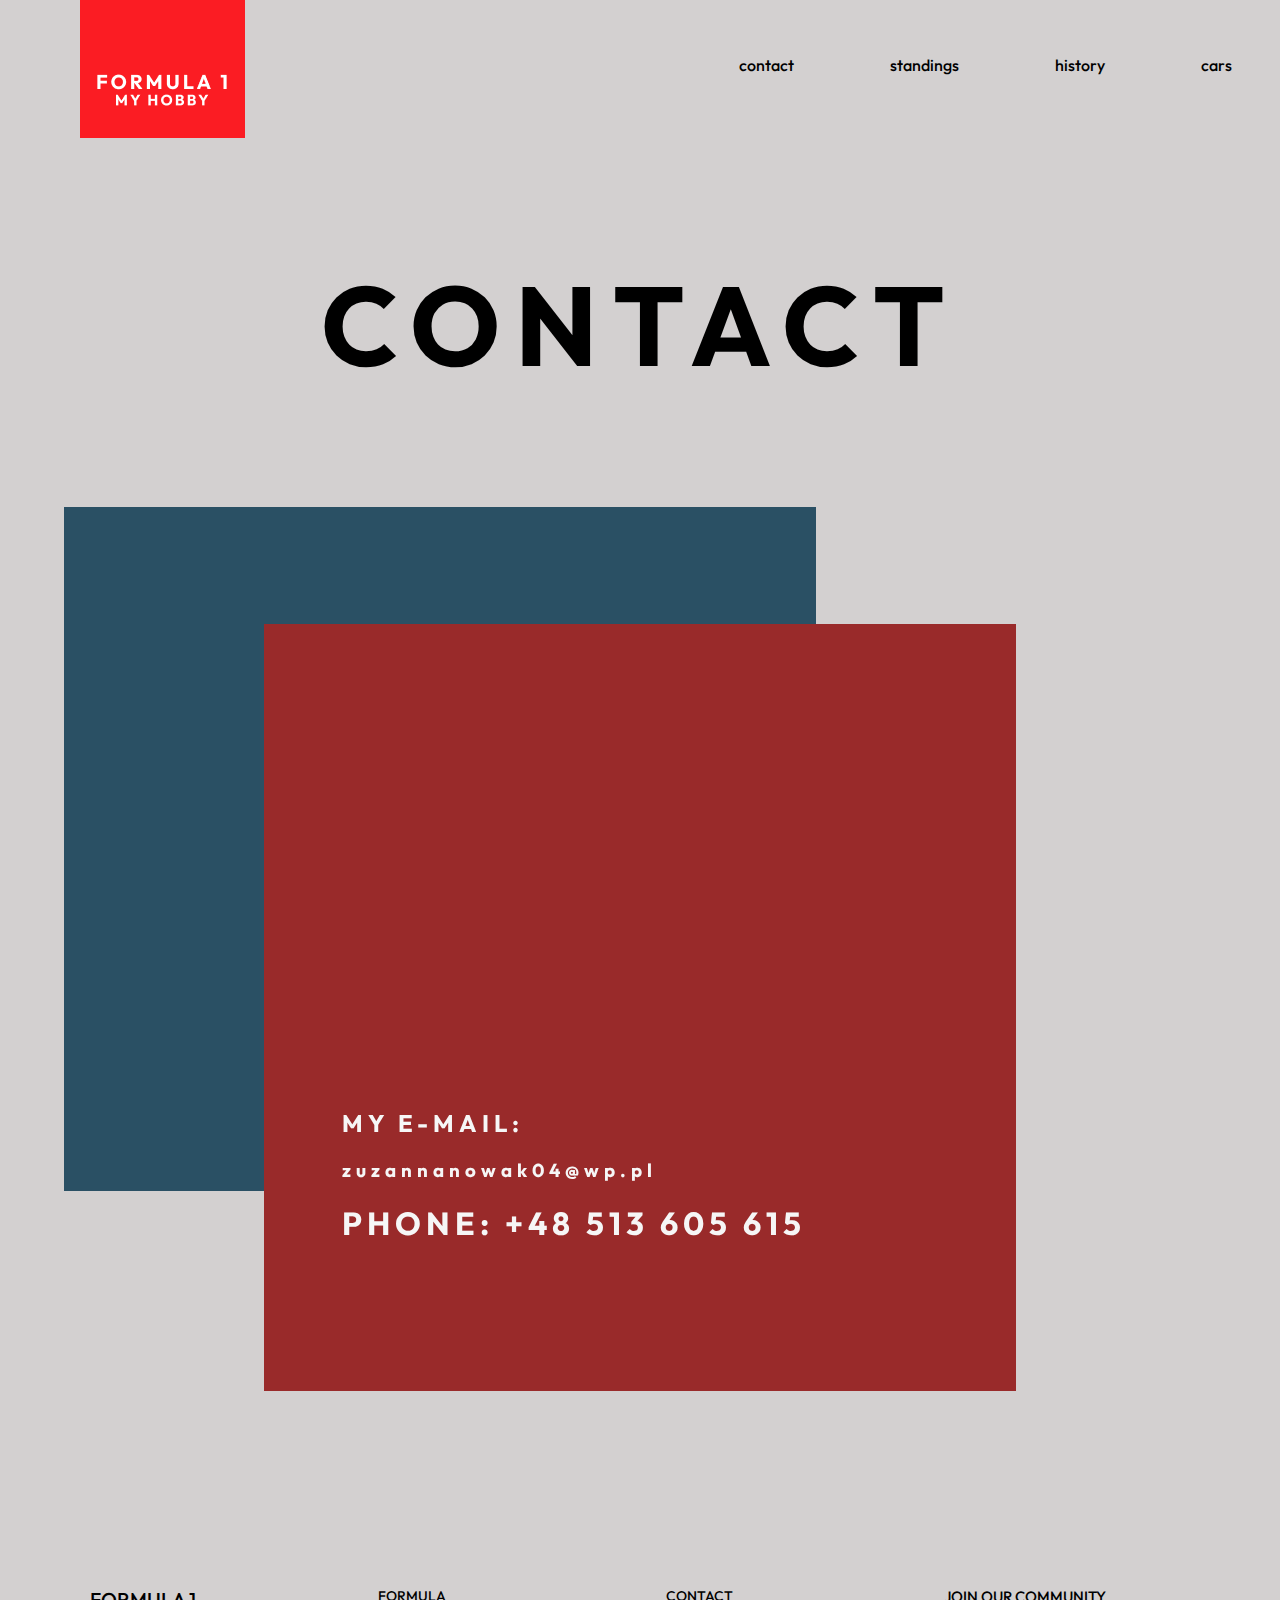
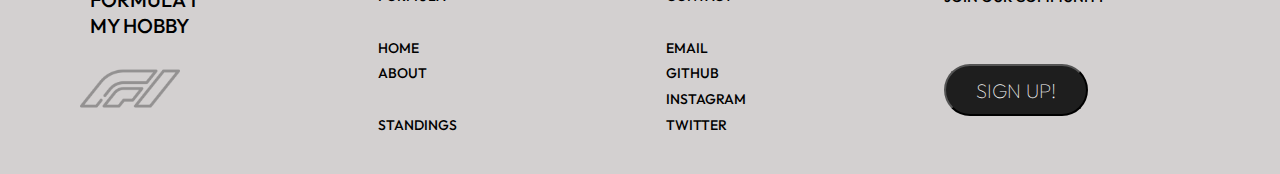
<file: contact.html>
<!DOCTYPE html>
<html lang="en">
  <head>
    <meta charset="UTF-8" />
    <meta http-equiv="X-UA-Compatible" content="IE=edge" />
    <meta name="viewport" content="width=device-width, initial-scale=1.0" />
    <title>Formula 1- my hobby</title>
    <link rel="icon" href="Logo.png" type="image/x-icon" />
    <script src="https://cdnjs.cloudflare.com/ajax/libs/jquery/3.6.0/jquery.min.js" integrity="sha512-894YE6QWD5I59HgZOGReFYm4dnWc1Qt5NtvYSaNcOP+u1T9qYdvdihz0PPSiiqn/+/3e7Jo4EaG7TubfWGUrMQ==" crossorigin="anonymous" referrerpolicy="no-referrer"></script>
    <link rel="stylesheet" href="sheet.css" />
    <script src="script.js" defer></script>
  </head>

  <body>
    <nav class="navBar">
      <div class="logo">
        <a href="index.html"><img src="Logo.png" alt="Logo"></a>
      </div>
      <a href="#" class="toggle-button">
        <span class="bar"></span>
        <span class="bar"></span>
        <span class="bar"></span>
      </a>
      <div class="nav_links">
        <ul>
          <li>
            <a href="contact.html">contact</a>
            <div class="underline"></div>
          </li>
          <li>
            <a href="standings.html">standings</a>
            <div class="underline"></div>
          </li>
          <li class="dropdown">
            <a id="dropdown">history</a>
            <div class="underline"></div>
            <div class="dropdown-content">
              <ul>
                <li><a href="history.html">history</a></li>
                <li><a class="nav_r" href="highlights.html">2022 highlights</a></li>
              </ul>
            </div>
          </li>
          <li>
            <a href="cars.html">cars</a>
            <div class="underline"></div>
          </li>
        </ul>
      </div>
    </nav>

    <div class="header hidden">
      <p>CONTACT</p>
    </div>

    <section class="contact_section hidden">
      <div class="container_2_contact">
        <div class="right">
          <div class="content_1">
            <h2>MY E-MAIL:</h2>
            <h3>zuzannanowak04@wp.pl</h3>
            <h1>PHONE: +48 513 605 615</h1>
          </div>
        </div>
      </div>
    </section>

    <dialog id="input_1">
      <input id="input_1_3" type="text" name="e-mail" />
      <button id="sub">SUBMIT</button>
    </dialog>
    
    <footer class="grid_footer">
      <a class="first_footer" href="index.html">FORMULA 1</a>
      <a class="second_footer" href="index.html">MY HOBBY</a>
      <div class="third_footer">
        <img src="logof1.png" alt="logo Formuly 1" />
      </div>
      <a class="fourth_footer" href="index.html">FORMULA</a>
      <a class="fifth_footer" href="index.html">HOME</a>
      <a class="sixth_footer" href="index.html">ABOUT</a>
      <a class="seventh_footer" href="standings.html">STANDINGS</a>
      <a class="eleventh_footer" href="contact.html">CONTACT</a>
      <a class="thirteenth_footer" href="mailto:s193165@student.pg.edu.pl"
        >EMAIL</a
      >
      <a
        class="fourteenth_footer"
        href="https://github.com/zuzqqa"
        target="_blank"
        >GITHUB</a
      >
      <a
        class="fifteenth_footer"
        href="https://www.instagram.com/zuuzqqa/"
        target="_blank"
        >INSTAGRAM</a
      >
      <a class="seventeenth_footer" href="https://twitter.com/home" target="_blank"
        >TWITTER</a
      >
      <a class="eighteenth_footer" href="#form_j">JOIN OUR COMMUNITY</a>

      <button id="bute">SIGN UP!</button>
    </footer>

    <div class="res_footer">
      <button id="bute1">SIGN UP!</button>
      <a class="eleventh_footer" href="#top">CONTACT</a>
      <a
        class="fourteenth_footer"
        href="https://github.com/zuzqqa"
        target="_blank"
        >GITHUB</a
      >
      <br><br>
    </div>

  </body>
</html>
</file>
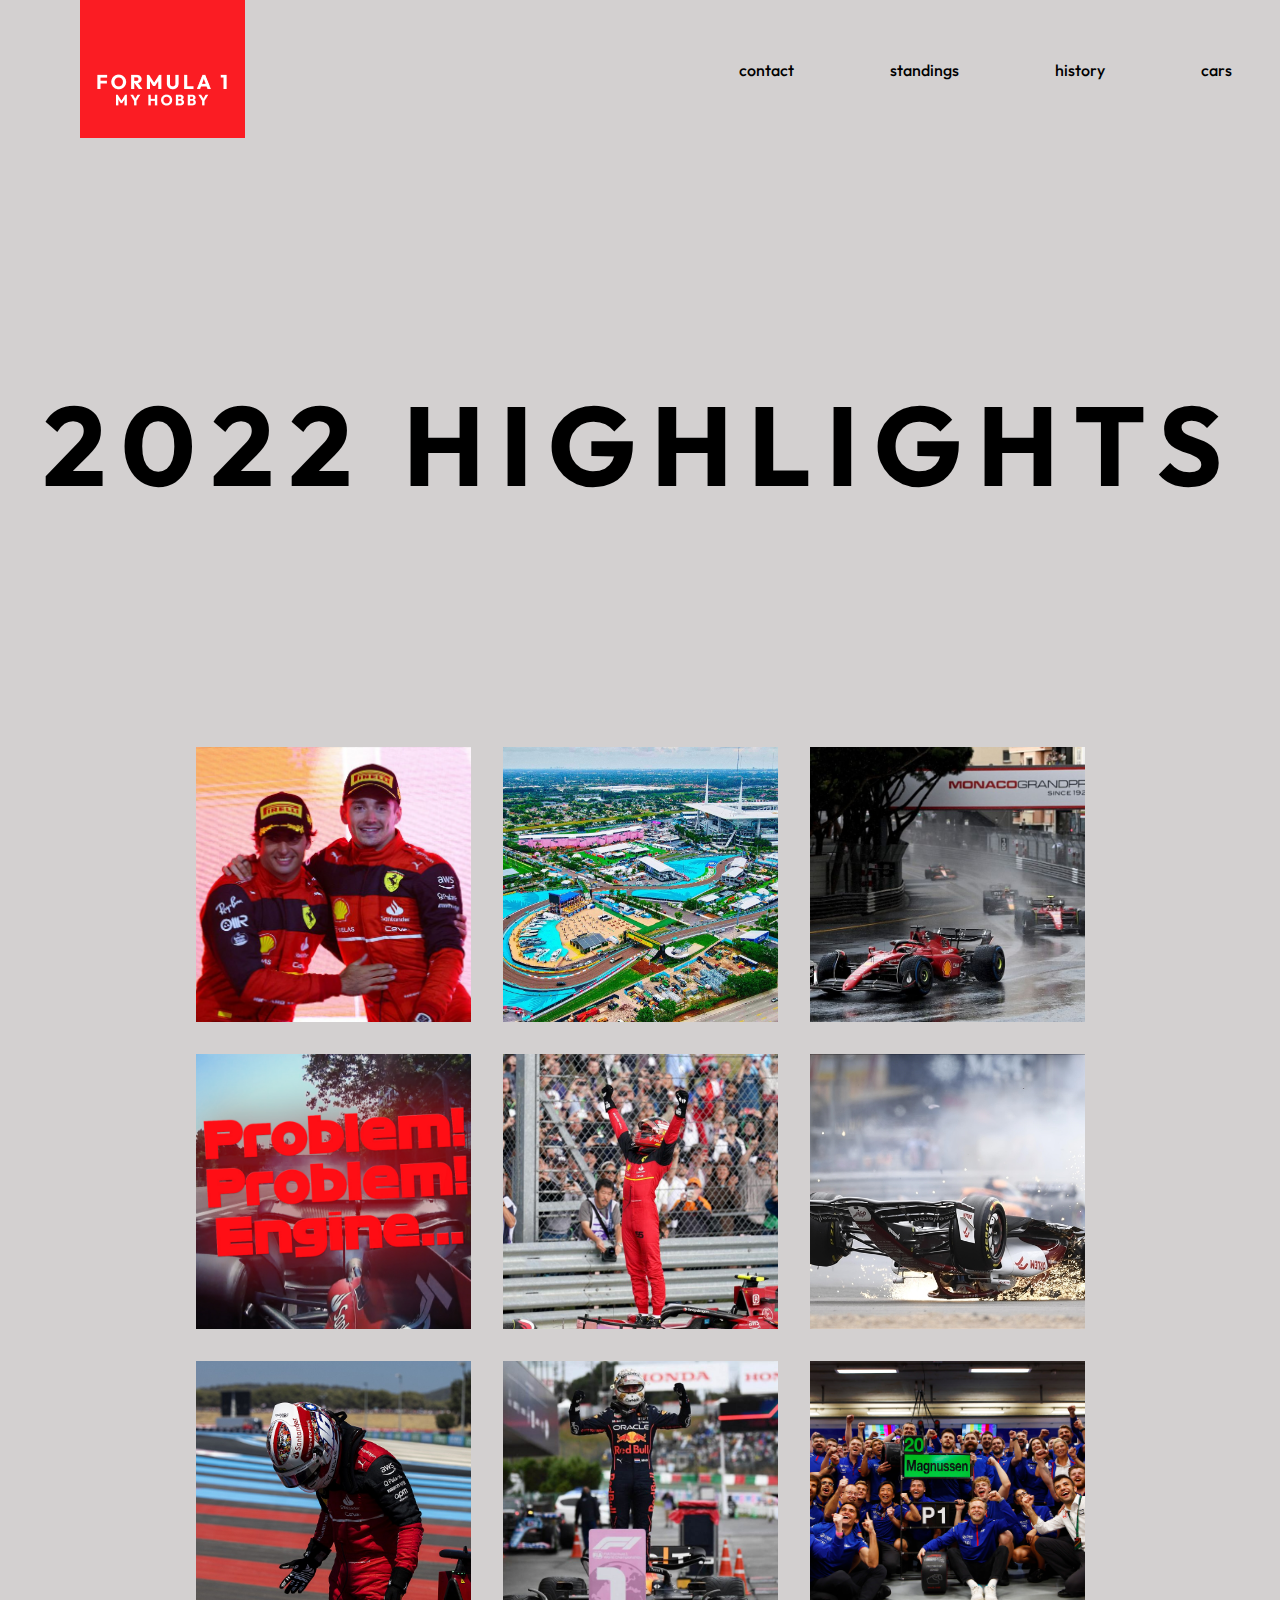
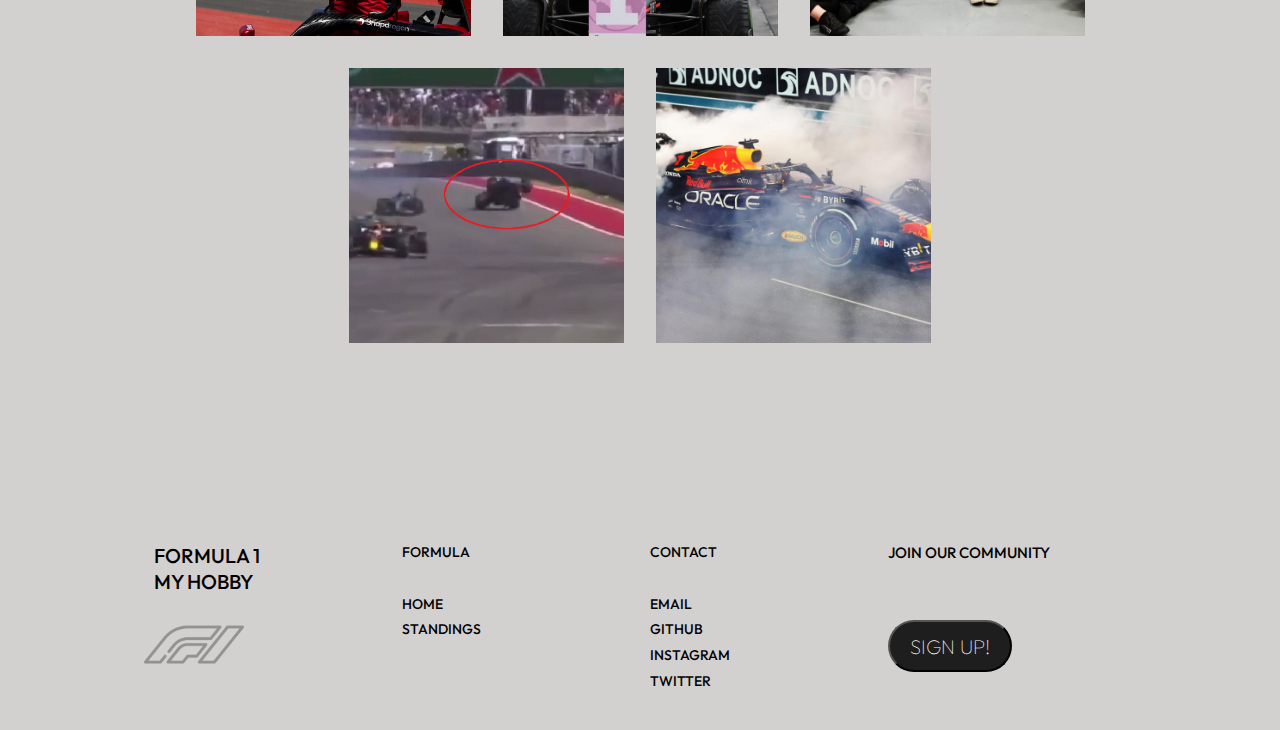
<file: highlights.html>
<!DOCTYPE html>
<html lang="en">
  <head>
    <meta charset="UTF-8" />
    <meta http-equiv="X-UA-Compatible" content="IE=edge" />
    <meta name="viewport" content="width=device-width, initial-scale=1.0" />
    <title>Formula 1- my hobby</title>
    <link rel="icon" href="Logo.png" type="image/x-icon" />
    <link rel="stylesheet" href="highlights_sheet.css" />
    <script src="https://cdnjs.cloudflare.com/ajax/libs/jquery/3.6.0/jquery.min.js" integrity="sha512-894YE6QWD5I59HgZOGReFYm4dnWc1Qt5NtvYSaNcOP+u1T9qYdvdihz0PPSiiqn/+/3e7Jo4EaG7TubfWGUrMQ==" crossorigin="anonymous" referrerpolicy="no-referrer"></script>
    <script src="script.js" defer></script>
  </head>
  <body>
    <nav class="navBar">
        <div class="logo">
          <a href="index.html"><img src="Logo.png" alt="Logo"></a>
        </div>
        <a href="#" class="toggle-button">
          <span class="bar"></span>
          <span class="bar"></span>
          <span class="bar"></span>
        </a>
        <div class="nav_links">
          <ul>
            <li>
              <a href="contact.html">contact</a>
              <div class="underline"></div>
            </li>
            <li>
              <a href="standings.html">standings</a>
              <div class="underline"></div>
            </li>
            <li class="dropdown">
              <a id="dropdown">history</a>
              <div class="underline"></div>
              <div class="dropdown-content">
                <ul>
                  <li><a href="history.html">history</a></li>
                  <li><a class="nav_r" href="highlights.html">2022 highlights</a></li>
                </ul>
              </div>
            </li>
            <li>
              <a href="cars.html">cars</a>
              <div class="underline"></div>
            </li>
          </ul>
        </div>
      </nav>

    <br><br><br><br><br><br>
    <div class="header hidden">
      <p>2022 HIGHLIGHTS</p>
    </div>
    <br><br><br><br><br><br>
    <div class="conatiner_gallery hidden">
        <div class="box">
            <div class="imgBx">
                <img src="bahrain_12.jpg" alt="Bahrain 1 and 2">
            </div>
            <div class="content">
                <div>
                    <h2>Leclerc leads 1-2 for Ferrari in Bahrain GP</h2>
                    <p>Charles Leclerc won a blockbuster 2022 Bahrain Grand Prix as Carlos Sainz backed up a Ferrari one-two – as Red Bull suffered a double DNF to give Lewis Hamilton the final podium place in a stunning start to the season.</p>
                </div>
            </div>
        </div>
        <div class="box">
            <div class="imgBx">
                <img src="miami.jpg" alt="Miami track">
            </div>
            <div class="content">
                <div>
                    <h2>Verstappen wins inaugural Miami Grand Prix over Leclerc after late Safety Car drama</h2>
                    <p>Max Verstappen won the first ever Miami Grand Prix, having pried the lead off Ferrari’s pole-sitter Charles Leclerc early in the race, and defended it in an enthralling late-race battle.</p>
                </div>
            </div>
        </div>
        <div class="box">
            <div class="imgBx">
                <img src="monaco_gp.jpg" alt="Monaco GP">
            </div>
            <div class="content">
                <div>
                    <h2> Perez wins from Sainz in incident-packed wet-dry Monaco thriller</h2>
                    <p>Red Bull’s Sergio Perez won his first race of 2022 by 1.1 seconds after a nailbiting end to the Monaco Grand Prix, with Carlos Sainz and Max Verstappen unable to make it past the Mexican – and Charles Leclerc losing out after dropping from pole to P4.</p>
                </div>
            </div>
        </div>
        <div class="box">
            <div class="imgBx">
                <img src="azerbaijan.jpg" alt="Azerbaijan GP">
            </div>
            <div class="content">
                <div>
                    <h2>Verstappen leads Red Bull 1-2 as both Leclerc and Sainz retire in Azerbaijan</h2>
                    <p>Max Verstappen led a Red Bull one-two in the Azerbaijan Grand Prix after retirements for Ferrari’s Charles Leclerc and Carlos Sainz, giving Mercedes’ George Russell P3 at Baku.</p>
                </div>
            </div>
        </div>
        <div class="box">
            <div class="imgBx">
                <img src="sainz.jpg" alt="Silverstone GP">
            </div>
            <div class="content">
                <div>
                    <h2>Sainz converts pole into maiden Grand Prix victory at Silverstone after scintillating race</h2>
                    <p>Ferrari's Carlos Sainz has claimed his first Formula 1 victory after a breath-taking contest at the British Grand Prix, the Spaniard finishing ahead of the Red Bull of Sergio Perez and the Mercedes of Lewis Hamilton.</p>
                </div>
            </div>
        </div>
        <div class="box">
            <div class="imgBx">
                <img src="silverstone_guanyu.jpg" alt="Heavy Silverstone Crash">
            </div>
            <div class="content">
                <div>
                    <h2>Heavy Silverstone Crash</h2>
                    <p>A chaotic start at Silverstone saw a multi-car collision, with Zhou Guanyu barrel-rolling out of the race at Turn 1, and the race being red-flagged. The Alfa Romeo rookie was later declared fit and released from the medical centre.</p>
                </div>
            </div>
        </div>
        <div class="box">
            <div class="imgBx">
                <img src="france_leclerc.jpg" alt="Leclerc crashes">
            </div>
            <div class="content">
                <div>
                    <h2>Charles Leclerc Crashes Out Of The Lead</h2>
                    <p>He led the race early on, but disaster struck for Charles Leclerc on Lap 18 as he crashed out of the French Grand Prix.</p>
                </div>
            </div>
        </div>
        <div class="box">
            <div class="imgBx">
                <img src="max_championship.jpg" alt="Max wins championship">
            </div>
            <div class="content">
                <div>
                    <h2>Verstappen Wins 2022 World Championship!</h2>
                    <p>After an action-packed race in Suzuka Max Verstappen was crowned world champion for a second time.</p>
                </div>
            </div>
        </div>
        <div class="box">
            <div class="imgBx">
                <img src="magnussen_p1.jpg" alt="Magnussen takes pole!">
            </div>
            <div class="content">
                <div>
                    <h2>Kevin Magnussen Achieves A MEGA Maiden Pole In Brazil!</h2>
                    <p>Introducing our 106th polesitter, Kevin Magnussen!!! What a day at Interlagos for the Dane and Haas F1 Team!</p>
                </div>
            </div>
        </div>
        <div class="box">
            <div class="imgBx">
                <img src="alonso_stroll.jpg" alt="Alonso and Lance stroll incident">
            </div>
            <div class="content">
                <div>
                    <h2>Fernando Alonso And Lance Stroll Collide!</h2>
                    <p>There were dramatic scenes in Austin as Fernando Alonso went airborne in a high-speed crash with Lance Stroll, but managed to continue!</p>
                </div>
            </div>
        </div>
        <div class="box">
            <div class="imgBx">
                <img src="abudhabi.jpg" alt="Last race of the season">
            </div>
            <div class="content">
                <div>
                    <h2>Last race of the season</h2>
                    <p>Max Verstappen won the 2022 Abu Dhabi Grand Prix in comfortable fashion – but Ferrari’s Charles Leclerc took P2 to finish ahead of Sergio Perez for second in the championship.</p>
                </div>
            </div>
        </div>
    </div>
    <br><br><br><br><br><br>
    
    <footer class="grid_footer">
        <a class="first_footer" href="index.html">FORMULA 1</a>
        <a class="second_footer" href="index.html">MY HOBBY</a>
        <div class="third_footer">
          <img src="logof1.png" alt="logo Formuly 1" />
        </div>
        <a class="fourth_footer" href="#top">FORMULA</a>
        <a class="fifth_footer" href="#top">HOME</a>
        <a class="sixth_footer" href="standings.html">STANDINGS</a>
        <a class="eleventh_footer" href="contact.html">CONTACT</a>
        <a class="thirteenth_footer" href="mailto:s193165@student.pg.edu.pl"
          >EMAIL</a
        >
        <a
          class="fourteenth_footer"
          href="https://github.com/zuzqqa"
          target="_blank"
          >GITHUB</a
        >
        <a
          class="fifteenth_footer"
          href="https://www.instagram.com/zuuzqqa/"
          target="_blank"
          >INSTAGRAM</a
        >
        <a class="seventeenth_footer" href="https://twitter.com/home" target="_blank"
          >TWITTER</a
        >
        <a class="eighteenth_footer" href="#form_j">JOIN OUR COMMUNITY</a>
  
        <button id="bute">SIGN UP!</button>
      </footer>
      
      <div class="res_footer">
        <br><br>
        <button id="bute1">SIGN UP!</button>
        <a class="fourth_footer" href="#top">HIGHLIGHTS</a>
        <a class="fifth_footer" href="index.html">HOME</a>
        <a class="eleventh_footer" href="contact.html">CONTACT</a>
        <a
          class="fourteenth_footer"
          href="https://github.com/zuzqqa"
          target="_blank"
          >GITHUB</a
        ><br><br>
      </div>
      

      <dialog id="input_1">
        <input id="input_1_3" type="text" name="e-mail" />
        <button id="sub">SUBMIT</button>
      </dialog>  
</body>
</html>
</file>
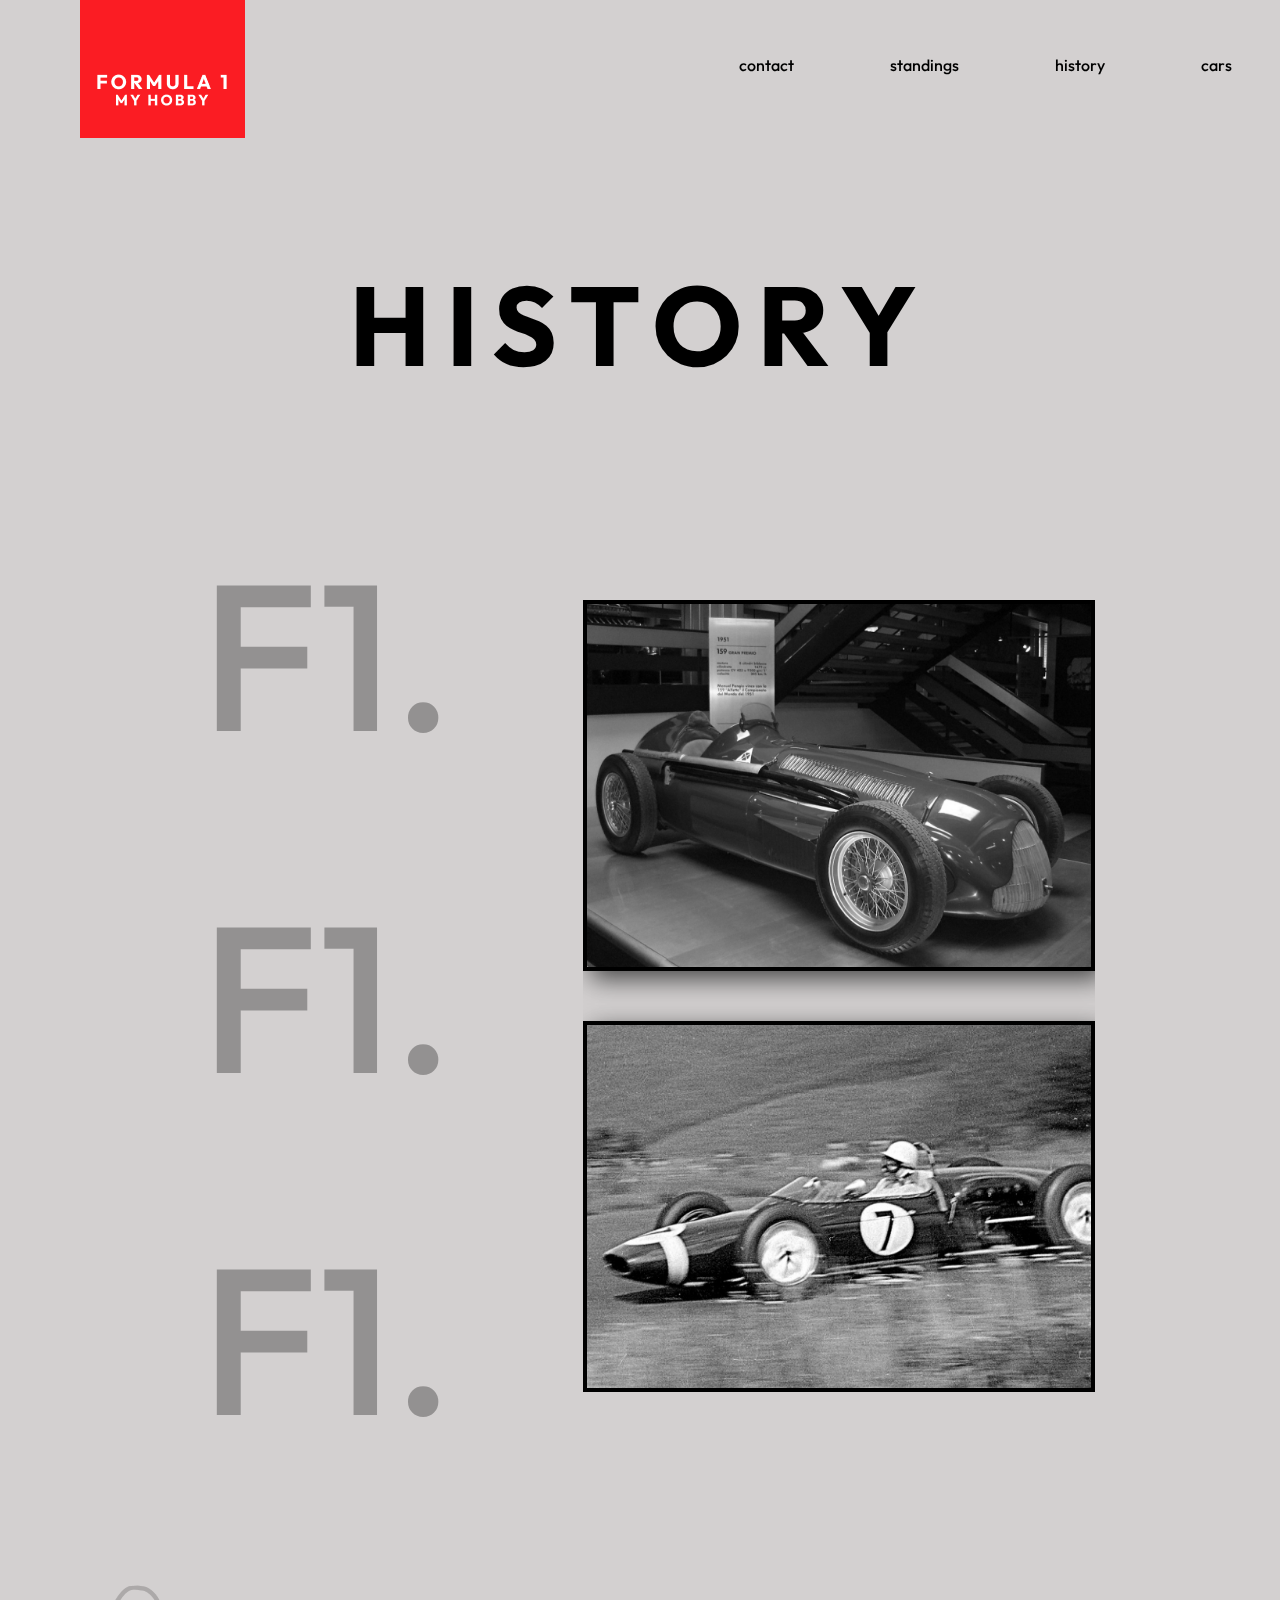
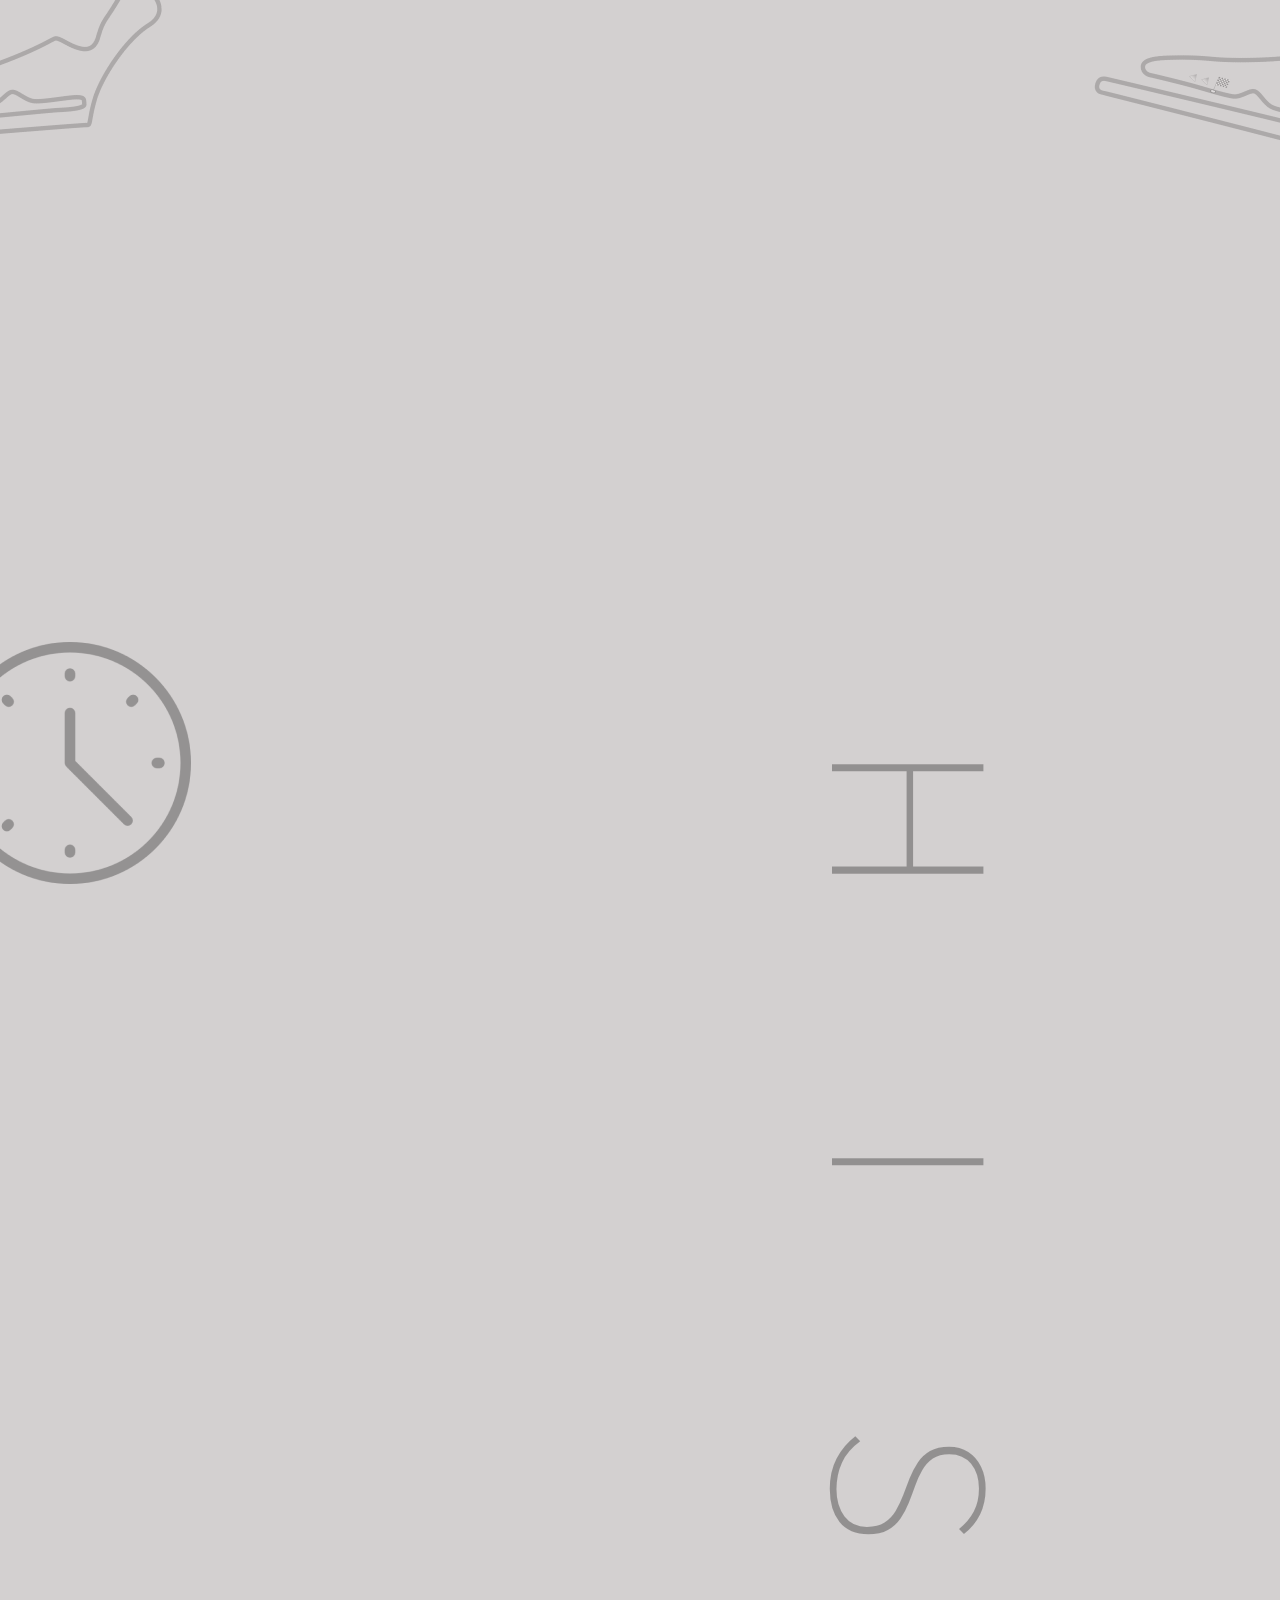
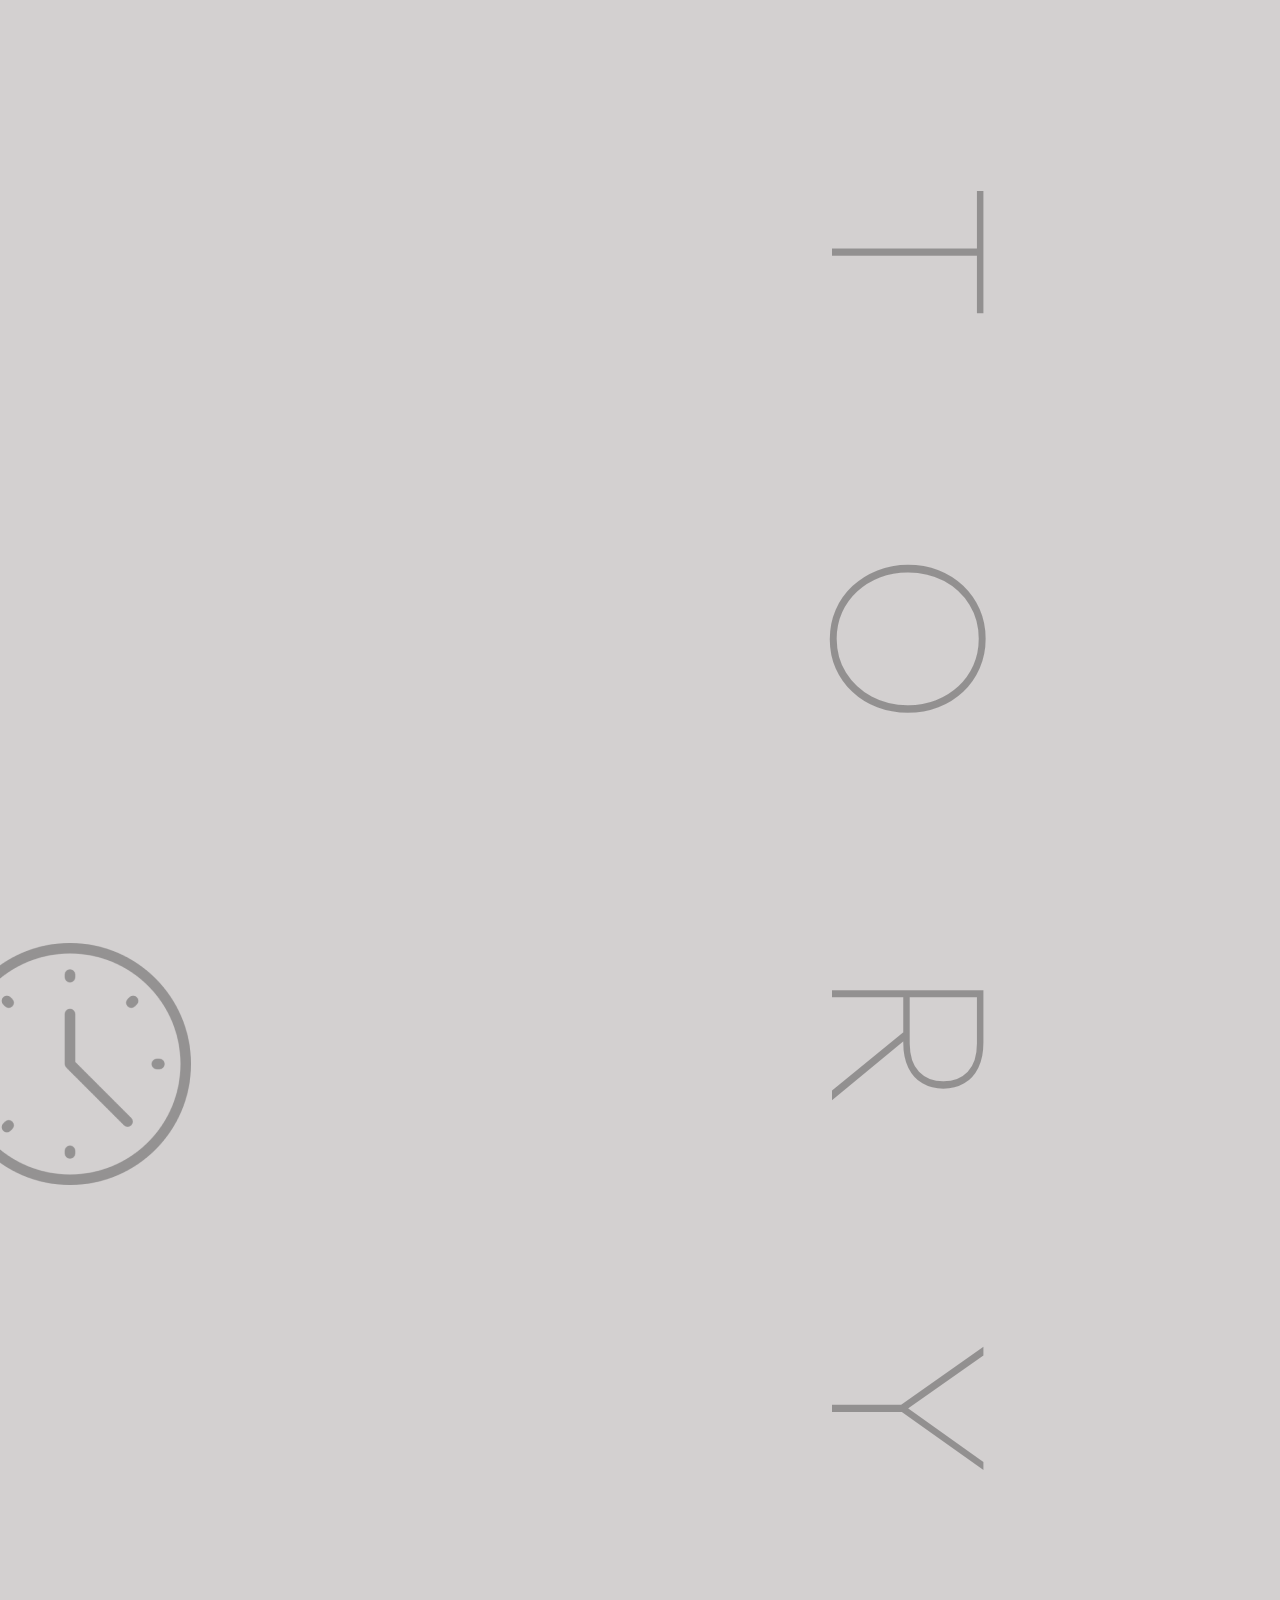
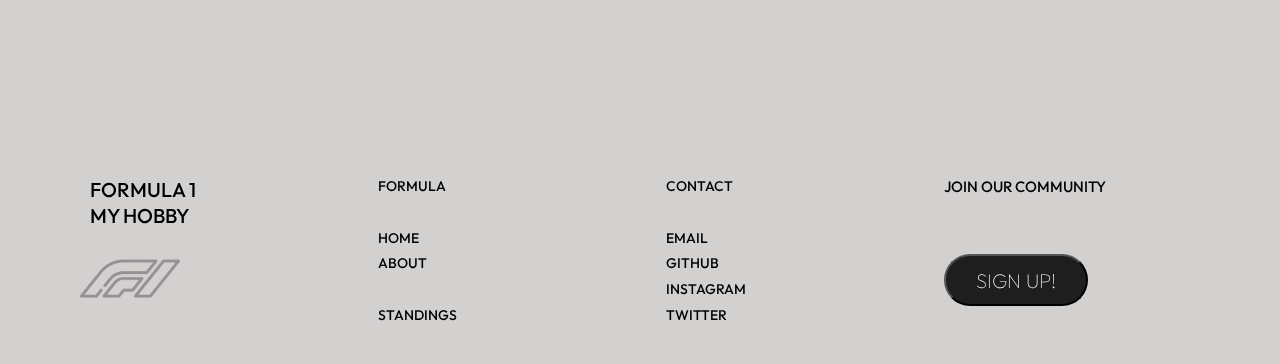
<file: history.html>
<!DOCTYPE html>
<html lang="en">
  <head>
    <meta charset="UTF-8" />
    <meta http-equiv="X-UA-Compatible" content="IE=edge" />
    <meta name="viewport" content="width=device-width, initial-scale=1.0" />
    <title>Formula 1- my hobby</title>
    <link rel="icon" href="Logo.png" type="image/x-icon" />
    <link rel="stylesheet" href="sheet.css" />
    <script src="https://cdnjs.cloudflare.com/ajax/libs/jquery/3.6.0/jquery.min.js" integrity="sha512-894YE6QWD5I59HgZOGReFYm4dnWc1Qt5NtvYSaNcOP+u1T9qYdvdihz0PPSiiqn/+/3e7Jo4EaG7TubfWGUrMQ==" crossorigin="anonymous" referrerpolicy="no-referrer"></script>
    <script src="script.js" defer></script>
  </head>

  <body>
    <nav class="navBar">
      <div class="logo">
        <a href="index.html"><img src="Logo.png" alt="Logo"></a>
      </div>
      <a href="#" class="toggle-button">
        <span class="bar"></span>
        <span class="bar"></span>
        <span class="bar"></span>
      </a>
      <div class="nav_links">
        <ul>
          <li>
            <a href="contact.html">contact</a>
            <div class="underline"></div>
          </li>
          <li>
            <a href="standings.html">standings</a>
            <div class="underline"></div>
          </li>
          <li class="dropdown">
            <a id="dropdown">history</a>
            <div class="underline"></div>
            <div class="dropdown-content">
              <ul>
                <li><a href="history.html">history</a></li>
                <li><a class="nav_r" href="highlights.html">2022 highlights</a></li>
              </ul>
            </div>
          </li>
          <li>
            <a href="cars.html">cars</a>
            <div class="underline"></div>
          </li>
        </ul>
      </div>
    </nav>

    <div class="header hidden">
      <p>HISTORY</p>
    </div>
    <section class="galf hidden">
      <section class="gal_2">
        <div class="f1_b">F1.</div>
        <div class="f1_b">F1.</div>
        <div class="f1_b">F1.</div>
      </section>

      <section class="gal_1 hidden">
        <img class="galp" src="image3.png" alt="oldCar" />
        <br>
        <img class="galp" src="image4.png" alt="otherOldCar" />
      </section>
    </section>
    <br /><br /><br /><br />
    <section class="history_a ">
      <img class="track1" src="image5.png" alt="track" />
      <p class="art hidden">
        the formula one series originated with the european championship of
        grand prix motor racing of the 1920s and 1930s. the formula consists of
        a set of rules that all participants' cars must meet. formula one was a
        new formula agreed upon during 1946 with the first non-championship
        races taking place that year. the first formula 1 race was the 1946
        turin grand prix.
      </p>
      <img class="track2" src="image6.png" alt="track" />
    </section>

    <br /><br /><br /><br /><br />

    <p class="art hidden">
      a number of grand prix racing organisations had laid out rules for a world
      championship before world war II, but due to the suspension of racing
      during the conflict, the world drivers'championship did not become
      formalised until 1947. the first world championship race took place at
      silverstone in the united kingdom in 1950.
    </p>
    
    <div class="image_h hidden">
      <div class="rec_h"></div>
      <img class="image_h_1" src="image7.png" alt="win" />
    </div>

    <p class="history_n">HISTORY</p>

    <div class="clock_1"><img src="clock_1.png" alt="clock" /></div>

    <section class="marlboro">
    <div class="image_h_2 hidden">
      <div class="rec_h_1"></div>
      <img class="image_h_1_2" src="image9.png" alt="shell" />
    </div>

    <div class="history_p_1 hidden">
      drivers from mclaren, williams, renault (formerly benetton), and ferrari,
      dubbed the "big four", won every world championship from 1984 to 2008. the
      teams won every constructors' championship from 1979 to 2008, as well as
      placing themselves as the top four teams in the constructors' championship
      in every season between 1989 and 1997, and winning every race but one (the
      1996 monaco grand prix) between 1988 and 1997. due to the technological
      advances of the 1990s, the cost of competing in formula one increased
      dramatically, thus increasing financial burdens. this, combined with the
      dominance of four teams (largely funded by big car manufacturers such as
      mercedes-benz), caused the poorer independent teams to struggle not only
      to remain competitive, but to stay in business. this effectively forced
      several teams to withdraw.
    </div>
  </section>
  <br><br><br><br><br><br><br><br><br><br><br><br>
    <section class="power_eng">
      <img class="power_engine hidden" src="image8.png" alt="power engine" />
      <p class="art_1 hidden">
        a major rule shake-up in 2014 saw the 2.4-litre naturally-aspirated v8
        engines replaced by 1.6-litre turbocharged hybrid power units. this
        prompted honda to return to the sport in 2015 as the championship's
        fourth engine manufacturer. mercedes emerged as the dominant force after
        the rule shake-up, with lewis hamilton winning the championship closely
        followed by his main rival and teammate, nico rosberg, with the team
        winning 16 out of the 19 races that season. in 2015, ferrari was the
        only challenger to mercedes, with vettel taking victory in the three
        grands prix mercedes did not win.
      </p>
    </section>
    <h2 class="cars_heading_1 hidden" id="hybrid">HYBRID</h2>
    <h2 class="cars_heading_1 hidden" id="era">ERA</h2>

    <div class="clock_1"><img src="clock_1.png" alt="clock" /></div>

    <br><br><br><br><br><br>

    <p class="art_2 hidden">
      the covid-19 pandemic forced the sport to adapt to budgetary and
      logistical limitations. a significant overhaul of the technical
      regulations intended to be introduced in the 2021 season was pushed back
      to 2022,] with constructors instead using their 2020 chassis for two
      seasons and a token system limiting which parts could be modified was
      introduced. the start of the 2020 season was delayed by several months,
      and both it and 2021 seasons were subject to several postponements,
      cancellations and rescheduling of races due to the shifting restrictions
      on international travel. many races took place behind closed doors and
      with only essential personnel present to maintain social distancing.
    </p>

    <br /><br /><br /><br /><br />

    <div class="image_h_3 hidden">
      <div class="rec_h_2"></div>
      <img class="image_h_1_3" src="image10.png" alt="mercedes2021" />
    </div>

    <br /><br /><br /><br /><br /><br /><br /><br />
    <table class="table_1 hidden">
      <tr>
        <th>Constructor</th>
        <th>Number of championship titles</th>
      </tr>
      <tr>
        <td>Ferrari</td>
        <td>16 titles</td>
      </tr>
      <tr>
        <td>Williams</td>
        <td>9 titles</td>
      </tr>
      <tr>
        <td>McLaren</td>
        <td>8 titles</td>
      </tr>
      <tr>
        <td>Mercedes</td>
        <td>8 titles</td>
      </tr>
      <tr>
        <td>Lotus</td>
        <td>7 titles</td>
      </tr>
      <tr>
        <td>Red Bull</td>
        <td>4 titles</td>
      </tr>
      <tr>
        <td>Renault</td>
        <td>2 titles</td>
      </tr>
      <tr>
        <td>Cooper</td>
        <td>2 titles</td>
      </tr>
      <tr>
        <td>Brabham</td>
        <td>2 titles</td>
      </tr>
      <tr>
        <td>Vanwall</td>
        <td>1 title</td>
      </tr>
      <tr>
        <td>BRM</td>
        <td>1 title</td>
      </tr>
      <tr>
        <td>Matra</td>
        <td>1 title</td>
      </tr>
      <tr>
        <td>Tyrrell</td>
        <td>1 title</td>
      </tr>
      <tr>
        <td>Benetton</td>
        <td>1 title</td>
      </tr>
      <tr>
        <td>Brawn GP</td>
        <td>1 title</td>
      </tr>
    </table>

    <br /><br /><br /><br /><br /><br /><br /><br />
    <section class="cars_section_4 hidden">
      <div class="container_6">
        <div class="content_6">
          <div class="p_1">GO</div>
          <div class="p_2">TO</div>
        </div>
        <div class="img_5">
          <a href="cars.html"><img class="image_h_1_4" src="cars_1.png" alt="circle" /></a>
        </div>
      </div>
    </section>

    <footer class="grid_footer">
      <a class="first_footer" href="index.html">FORMULA 1</a>
      <a class="second_footer" href="index.html">MY HOBBY</a>
      <div class="third_footer">
        <img src="logof1.png" alt="logo Formuly 1" />
      </div>
      <a class="fourth_footer" href="#top">FORMULA</a>
      <a class="fifth_footer" href="#top">HOME</a>
      <a class="sixth_footer" href="#about">ABOUT</a>
      <a class="seventh_footer" href="standings.html">STANDINGS</a>
      <a class="eleventh_footer" href="contact.html">CONTACT</a>
      <a class="thirteenth_footer" href="mailto:s193165@student.pg.edu.pl"
        >EMAIL</a
      >
      <a
        class="fourteenth_footer"
        href="https://github.com/zuzqqa"
        target="_blank"
        >GITHUB</a
      >
      <a
        class="fifteenth_footer"
        href="https://www.instagram.com/zuuzqqa/"
        target="_blank"
        >INSTAGRAM</a
      >
      <a class="seventeenth_footer" href="https://twitter.com/home" target="_blank"
        >TWITTER</a
      >
      <a class="eighteenth_footer" href="#form_j">JOIN OUR COMMUNITY</a>

      <button id="bute">SIGN UP!</button>
    </footer>

    <div class="res_footer">
      <button id="bute1">SIGN UP!</button>
      <a class="fourth_footer" href="#top">HISTORY</a>
      <a class="fifth_footer" href="index.html">HOME</a>
      <a class="eleventh_footer" href="contact.html">CONTACT</a>
      <a
        class="fourteenth_footer"
        href="https://github.com/zuzqqa"
        target="_blank"
        >GITHUB</a
      ><br><br>
    </div>

    <dialog id="input_1">
      <input id="input_1_3" type="text" name="e-mail" />
      <button id="sub">SUBMIT</button>
    </dialog>

  </body>
</html>
</file>
<file: sheet.css>
@import url("https://fonts.googleapis.com/css2?family=Outfit:wght@600;700;800&family=Roboto:wght@500;700&display=swap");
@import url("https://fonts.googleapis.com/css2?family=Noto+Serif+Oriya:wght@700&display=swap");

* {
  overflow-x: hidden;
}

.hidden {
  visibility: hidden;
  filter: blur(5px);
  transform: translateX(-100%);
  transition: all 1s;
}

.show {
  visibility: visible;
  filter: blur(0);
  transform: translateX(0);
}

.name:nth-child(1) {
  transition-delay: 200ms;
}

.name:nth-child(2) {
  transition-delay: 400ms;
}

.name:nth-child(3) {
  transition-delay: 600ms;
}

@media (prefers-reduced-motion) {
  .hidden {
    transition: none;
  }
}

html,
body {
  background-color: #d3d0d0;
  margin: 0;
  padding: 0;
  box-sizing: border-box;
  scroll-behavior: smooth;
}

.navBar {
  display: flex;
  justify-content: space-between;
  align-items: center;
}

.logo {
  margin-left: 5rem;
  padding-top: 0;
}

.nav_links ul {
  margin: 0;
  padding: 0;
  display: flex;
}

.nav_links li {
  list-style: none;
}

.nav_links li a {
  text-decoration: none;
  color: black;
  font-family: "Outfit";
  font-style: normal;
  font-weight: 500;
  padding-inline: 3rem;
  display: block;
  transition: color 0.5s;
}

.nav_links ul li .underline {
	height: 3px;
	background-color: transparent;
	width: 0%;
	transition: width 0.2s;
	margin: 5px auto;
}

.nav_links ul li:hover .underline {
	background-color: #5884a0;
	width: 30%;
}

.nav_links li a:hover {
  opacity: 60%;
}

.dropdown {
  float: left;
  overflow: hidden;
}

.dropdown-content a:hover {
  background-color: #ddd;
}

.dropdown:hover 
.dropdown-content {
  display: block;
}

.toggle-button {
  position: absolute;
  top: 4rem;
  right: 5rem;
  display: none;
  flex-direction: column;
  justify-content: space-between;
  width: 30px;
  height: 25px;
}

.toggle-button .bar {
  height: 5px;
  width: 100%;
  background-color: white;
}
.details {
  color: white;
  margin-top: 20px;
  margin-bottom: 10px;
  padding: 1rem;
}

label {
  color: white;
  padding-left: 1rem;
}

.select_type {
  display: flex;
  flex-wrap: nowrap;
  justify-content: space-between;
  align-items: center;
}

select {
  margin: 20px 0 12px 0;
  max-height: 100%;
  max-width: 100%;
  height: 40px;
  width: 389px;
  border-radius: 20px;
}

select::placeholder {
  padding-inline: 1rem;
}

.container {
  font-family: "Outfit";
  font-style: normal;
  font-weight: 500;
  font-size: clamp(0.2rem, 0.5rem + 5vw, 1.2rem);

  display: flex;
  max-width: 50%;
  height: 100%;

  background: #669bbc;
  justify-content: center;
  align-items: center;
  margin: auto;
  border-right: black 17px solid;
  margin-top: 4rem;
  -webkit-box-shadow: 8px 8px 24px 0px rgba(66, 68, 90, 1);
  -moz-box-shadow: 8px 8px 24px 0px rgba(66, 68, 90, 1);
  box-shadow: 8px 8px 24px 0px rgba(66, 68, 90, 1);
  box-shadow: -160px -60px #003049;
}

.container form .user_d {
  display: flex;
  flex-direction: column;
}

form .user_d .input_type {
  display: flex;
  flex-wrap: nowrap;
  justify-content: space-between;
  align-items: center;
}

form .user_d .input_type input {
  max-height: 100%;
  max-width: 100%;
  height: 51px;
  width: 389px;
  border: none;
  background-color: #669bbc;
  border-bottom: 2px solid black;
  padding: 0.25em 0.5em;
}

input:focus {
  outline: none;
}

input::placeholder {
  color: whitesmoke;
}

.user_d {
  max-height: 100%;
  padding: 2rem;
}

.radio_type {
  display: flex;
  flex-wrap: nowrap;
  align-items: center;
  justify-items: center;
}

.radio_type label,
input {
  margin-top: 9px;
}

.buttons {
  display: flex;
  flex-wrap: nowrap;
  align-items: center;
  margin-top: 20px;
}

.button_1,
.button_2 {
  font-family: "Outfit";
  font-style: normal;
  font-weight: 500;
  font-size: clamp(0.2rem, 0.5rem + 10vw, 1rem);
  color: white;

  display: inline-block;
  padding-top: 20px;
  padding-bottom: 20px;

  border-radius: 50px;
  width: 40%;
  background-color: BLACK;
  text-align: center;
  text-decoration: none;
}

.button_1:hover {
  cursor: pointer;
  opacity: 50%;
}

.button_2:hover {
  cursor: pointer;
  opacity: 50%;
}

.header {
  font-size: clamp(0.5rem, 0.5rem + 10vw, 7rem);
  font-family: "Outfit";
  font-style: normal;
  font-weight: 700;
  letter-spacing: 15px;

  display: flex;
  flex-flow: row wrap;
  width: 100%;
  height: auto;
  justify-content: center;
  gap: 10rem;
}

.year {
  font-size: clamp(0.3rem, 1rem + 10vw, 2rem);
  font-family: "Outfit";
  font-style: normal;
  font-weight: 700;
  letter-spacing: 5px;
  position: relative;
  left: 20%;
  top: -60px;
}

.rec_10 {
  max-width: 700px;
  min-height: 107px;
  height: 100%;
  background: #780000;
  opacity: 80%;

  z-index: 3;
  top: 300px;
  right: 0;
}

.article {
  display: flex;
  justify-content: center;
  width: 100%;
  height: auto;
  align-items: center;
  overflow-y: hidden;
}

.article_t {
  font-size: clamp(0.2rem, 0.5rem + 2vw, 1rem);
  height: auto;
  font-family: "Outfit";
  font-style: normal;
  font-weight: 100;
  padding-inline: 5rem;
  z-index: 1;
}

.article_t_1 p {
  font-size: clamp(1rem, 1rem + 5vw, 2rem);
  font-family: "Outfit";
  font-style: normal;
  font-weight: 500;
  padding-inline: 5rem;
  z-index: 0;
}

#ds,
#ds1 {
  display: flex;
  font-size: clamp(1rem, 1rem + 5vw, 2rem);
  font-family: "Outfit";
  font-style: normal;
  font-weight: 500;
  align-items: center;
  justify-content: center;
  flex-direction: column;
}

.racing_cars {
  max-width: 100%;
  height: auto;
  z-index: 2;
  margin-left: 2rem;
  -webkit-box-shadow: 8px 8px 24px 0px rgba(66, 68, 90, 1);
  -moz-box-shadow: 8px 8px 24px 0px rgba(66, 68, 90, 1);
  box-shadow: 8px 8px 24px 0px rgba(66, 68, 90, 1);
}

.rec_09 {
  max-width: 400px;
  width: 100%;
  min-height: 58px;
  z-index: 3;
  background: #003049;
  opacity: 90%;
  margin-left: -300px;
  margin-top: 400px;
}

.post {
  font-size: clamp(1rem, 1rem + 1vw, 2rem);
  font-family: "Outfit";
  font-style: normal;
  font-weight: 500;

  display: block;

  left: 40%;
  top: 25%;
  margin-left: 50%;
}

.racing_car {
  max-width: 100%;
  height: auto;
  z-index: 2;
}

.f1_car {
  float: left;
  width: 30%;
}

.f1_car_1 {
  float: right;
  width: 30%;
}

.grid_footer {
  width: 90%;
  display: grid;
  bottom: 0;
  grid-template-columns: repeat(8, 1fr);
  grid-template-rows: repeat(6, 1fr);
  padding-inline: 5rem;
  padding-top: 5rem;
  padding-bottom: 2rem;
  text-decoration: none;
  margin-inline: auto;
  font-family: "Outfit";
  font-style: normal;
  font-weight: 500;
  color: black;
  font-size: 14px;
  overflow-x: visible;
}

a:link {
  color: black;
}

a:visited {
  color: rgb(72, 65, 65);
}

a:hover {
  color: #003049;
}

a {
  text-decoration: none;
}

.table_1 {
  font-family: "Outfit";
  font-style: normal;
  font-weight: 500;
  font-size: 1.5rem;
  margin: auto;
  text-align: center;
  border: 5px dashed;
  border-collapse: collapse;
  -webkit-user-select: none;
  user-select: none;
  -webkit-box-shadow: 8px 8px 24px 0px rgba(66, 68, 90, 1);
  -moz-box-shadow: 8px 8px 24px 0px rgba(66, 68, 90, 1);
  box-shadow: 8px 8px 24px 0px rgba(66, 68, 90, 1);
}

.table_1 tr {
  transition: font-size 0.5s;
  transition-timing-function: ease;
  padding: 10px;
}

.table_1 th {
  padding: 0.5rem;
  border-bottom: 5px dashed;
}

.table_1 tr:hover {
  background-color: #003049;
  color: white;
  font-size: 1.3rem;
}

.first_footer {
  font-family: "Outfit";
  font-style: normal;
  font-weight: 500;
  font-size: 20px;
  grid-column: 1 / span 2;
  padding-left: 10px;
}

.second_footer {
  grid-column: 1 / span 2;
  grid-row-start: 2;
  font-family: "Outfit";
  font-style: normal;
  font-weight: 500;
  font-size: 20px;
  padding-left: 10px;
}

.third_footer {
  grid-column-start: 1;
  grid-row-start: 3;
  grid-row-end: 7;
}

.third_footer img {
  width: 100px;
}
.fourth_footer {
  grid-column: 3 / span 2;
  padding-left: 10px;
}

.fifth_footer {
  grid-column-start: 3;
  grid-row-start: 3;
  padding-left: 10px;
}

.sixth_footer {
  grid-row-start: 4;
  grid-column-start: 3;
  padding-left: 10px;
}

.seventh_footer {
  grid-column: 3 / span 2;
  padding-left: 10px;
  grid-row-start: 6;
}

.eighth_footer {
  grid-column-start: 5;
  grid-row-start: 3;
  padding-left: 10px;
}

#bute {
  background: #1e1e1e;
  border-radius: 50px;
  grid-column-start: 7;
  grid-row: 4 / span 2;
  color: white;
  font-family: "Outfit";
  font-style: normal;
  font-weight: 100;
  font-size: 1.25rem;
  display: flex;
  align-items: center;
  justify-content: center;
  -webkit-user-select: none;
  user-select: none;
}

#bute1{
  background: #1e1e1e;
  border-radius: 50px;
  width: 30%;
  height: 3rem;
  color: white;
  font-family: "Outfit";
  font-style: normal;
  font-weight: 100;
  font-size: 1.25rem;
  display: flex;
  align-items: center;
  justify-content: center;
  -webkit-user-select: none;
  user-select: none;
}

.ninth_footer {
  grid-column-start: 5;
  grid-row-start: 4;
  padding-left: 10px;
}

.tenth_footer {
  grid-column-start: 5;
  grid-row-start: 5;
  padding-left: 10px;
}

.eleventh_footer {
  grid-column: 5 / span 2;
  padding-left: 10px;
}

.thirteenth_footer {
  grid-column: 5 / span 2;
  grid-row-start: 3;
  padding-left: 10px;
}

.fourteenth_footer {
  grid-column: 5 / span 2;
  grid-row-start: 4;
  padding-left: 10px;
}

.fifteenth_footer {
  grid-column: 5 / span 2;
  grid-row-start: 5;
  padding-left: 10px;
}

.seventeenth_footer {
  grid-column: 5 / span 2;
  grid-row-start: 6;
  padding-left: 10px;
}

.eighteenth_footer {
  font-size: 15px;
  grid-column: 7 / span 2;
  grid-row: 1 / span 2;
}

#input_1 {
  background: #1e1e1e;
  border-radius: 50px;
  overflow-y: hidden;
  width: 400px;
  height: 50px;
  display: none;
  justify-content: center;
  align-items: center;
  border: #1e1e1e;
}

#input_1::backdrop {
  background: linear-gradient(45deg, red, #669bbc);
  opacity: 20%;
}

#input_1_3 {
  width: 100%;
  height: 100%;
  background-color: #1e1e1e;
  color: white;
  font-size: 1.25em;
  font-family: "Outfit";
  font-style: normal;
  font-weight: 100;
  border: #1e1e1e;
}

#input_1_3:focus {
  outline: none;
}

#sub {
  width: 200px;
  height: 70px;
  border-radius: 50px;
  background-color: black;
  color: white;
  font-family: "Outfit";
  font-style: normal;
  font-weight: 100;
  font-size: 1.25rem;
  display: flex;
  align-items: center;
  justify-content: center;
  -webkit-user-select: none;
  user-select: none;
}

#input_1.open {
  animation: open 0.5s forwards;
}

@keyframes open {
  0% {
    transform: scale(0);
  }
  50% {
    transform: scale(1.3);
  }
  70% {
    transform: scale(0.95);
  }
  95% {
    transform: scale(1.1);
  }
  100% {
    transform: scale(1);
  }
}

.container_3 {
  width: 90%;
  max-width: 1500px;
  margin: 0 auto;
  display: flex;
  align-items: center;
  justify-content: center;
}

.quote_r {
  font-family: "Noto Serif Oriya", serif;
  font-size: 1.5rem;
  width: 30%;
  float: right;
  margin-right: 10%;
  text-shadow: 4px 4px 6px rgba(66, 68, 90, 1);
}

.quote_l {
  font-family: "Noto Serif Oriya", serif;
  font-size: 1.5rem;
  width: 30%;
  float: left;
  margin-left: 10%;
  text-shadow: 4px 4px 6px rgba(66, 68, 90, 1);
}

.q_o {
  font-size: 4rem;
  margin: 0;
  text-shadow: 4px 4px 6px rgba(66, 68, 90, 1);
}

.q_o1 {
  font-size: 3rem;
  float: right;
  margin: 0;
  text-shadow: 4px 4px 6px rgba(66, 68, 90, 1);
}

.contact_section {
  min-height: 60vh;
  width: 100%;
  display: flex;
  align-items: center;
  justify-content: center;
}

.container_2 {
  width: 90%;
  min-height: 1000px;
  display: flex;
  align-items: center;
  justify-content: center;
  padding-bottom: 10rem;
}

.container_2_contact{
  width: 90%;
  min-height: 1000px;
  display: flex;
  align-items: center;
  justify-content: center;
}

.right {
  width: 60%;
  min-height: 707px;
  background-color: hsl(0, 100%, 27.3%);
  opacity: 80%;
  display: flex;
  align-items: flex-end;
  padding: 30px;
  box-shadow: -200px -200px #003049;
}

.contact_team {
  z-index: 1;
  margin-right: 200px;
}

.content_1 {
  font-family: "Outfit";
  font-style: normal;
  font-weight: 500;
  color: white;
  letter-spacing: 5px;
  margin-bottom: 6rem;
  margin-left: 3rem;
}

.cars_section {
  min-height: 60vh;
  width: 100%;
  display: flex;
  align-items: center;
  justify-content: center;
  flex-wrap: wrap;
}

.content_2 {
  max-width: 50%;
  display: flex;
  flex-direction: column;
}

.cars_heading {
  font-family: "Outfit";
  font-style: normal;
  font-weight: 500;
  letter-spacing: 6px;
  font-size: clamp(0.5rem, 0.5rem + 5vw, 3rem);
  width: 70%;
}

.content_cars {
  font-family: "Roboto";
  font-style: normal;
  font-weight: 500;
  font-size: clamp(0.2rem, 0.5rem + 2vw, 1rem);
  padding: 1rem;
  width: 70%;
}

.content_cars_3
{
  max-width: 50%;
  float: right;
  font-family: "Roboto";
  font-style: normal;
  font-weight: 500;
  font-size: clamp(0.2rem, 0.5rem + 2vw, 1rem);
  padding-right: 10%;
}

.rec {
  background-color: #669bbc;
  width: 40%;
  min-height: 371px;
}

.img_2 {
  max-width: 100%;
  height: auto;
  margin-left: -500px;
}

.rec_8 {
  position: absolute;
  background-color: #669bbc;
  width: 5%;
  min-height: 300px;
}

.rec_9 {
  position: absolute;
  background-color: #c1121f;
  width: 5%;
  min-height: 371px;
  right: 0;
}

.und {
  width: 100%;
  display: flex;
  justify-content: center;
}

.rec_10 {
  position: absolute;
  background-color: #780000;
  width: 40%;
  height: 20px;
}

.img_2 img {
  max-width: 100%;
  height: auto;
}

.driver_1 {
  mix-blend-mode: luminosity;
  max-width: 100%;
  height: auto;
  justify-self: flex-start;
}

.driver_1 img {
  max-width: 100%;
}

.cars_section_1 {
  display: flex;
  flex-direction: row;
  justify-content: space-between;
}

.content_2_1 {
  width: 40%;
  padding-inline: 10%;
}

.content_3 {
  width: 60%;
  margin: 0px;
}

.cars_heading_1 {
  font-family: "Outfit";
  font-style: normal;
  font-weight: 500;
  letter-spacing: 6px;
  font-size: clamp(0.5rem, 0.5rem + 5vw, 3rem);
  float: right;
  padding-right: 10%;
}

.cars_heading_2 {
  font-family: "Outfit";
  font-style: normal;
  font-weight: 500;
  letter-spacing: 6px;
  font-size: clamp(0.5rem, 0.5rem + 5vw, 3rem);
  float: left;
  padding-left: 10%;
  padding-top: 2rem;
}

.cd {
  width: 100%;
}

.cars_section_2 {
  min-height: 40vh;
  width: 100%;
  display: flex;
  align-items: center;
}

.container_4 {
  width: 100%;
  max-width: 1500px;
  display: flex;
  align-items: center;
}

.img_3 {
  max-width: 50%;
  height: auto;
  margin: 10%;
  z-index: 1;
}

.img_3 img {
  max-width: 100%;
  height: auto;
}

.rec_1 {
  background-color: #c1121f;
  opacity: 90%;
  width: 10%;
  min-height: 371px;
  margin-left: -400px;
}

.content_4 {
  max-width: 43%;
  padding-left: 10%;
}

.cars_section_3 {
  min-height: 20vh;
  width: 100%;
  display: flex;
  align-items: center;
  justify-content: center;
  flex-wrap: wrap;
}

.container_5 {
  width: 90%;
  max-width: 1500px;
  margin: 0 auto;
  display: flex;
  justify-content: flex-start;
}

.content_cars_5 {
  max-width: 50%;
  float: right;
  font-family: "Roboto";
  font-style: normal;
  font-weight: 500;
  font-size: clamp(0.2rem, 0.5rem + 2vw, 1rem);
  padding-right: 10%;
}

.rec_2 {
  background-color: #003049;
  opacity: 90%;
  width: 40%;
  height: 205px;
  margin-left: -700px;
}

.img_4 {
  max-width: 50%;
  height: auto;
  margin-inline: 10%;
  margin-top: 40px;
  z-index: 1;
}

.img_4 img {
  max-width: 100%;
  height: auto;
}

.driver_2 {
  position: relative;
  mix-blend-mode: luminosity;
  width: 100%;
  height: auto;
  float: right;
  top: -70px;
}

.driver_2 img {
  max-width: 50%;
  float: right;
}

.cars_section_4 {
  min-height: 50vh;
  width: 90%;
  margin: auto;
  display: flex;
  align-items: center;
  justify-content: center;
}

.img_5 {
  max-width: 100%;
  height: auto;
}

.img_5 img {
  max-width: 475px;
  max-width: 100%;
  height: auto;
  padding: 1rem;
  padding-top: 3rem;
}

.container_6 {
  width: 90%;

  margin: 0 auto;
  display: flex;
  justify-content: center;
}

.content_6 {
  max-width: 50%;
  float: right;
  font-family: "Roboto";
  font-style: normal;
  font-weight: 500;
  font-size: clamp(1rem, 1rem + 10vw, 5rem);
}

.p_1 {
  font-size: clamp(4rem, 4rem + 10vw, 20rem);
}

.p_2 {
  font-size: clamp(2rem, 2rem + 10vw, 10rem);
}

.onetthree {
  width: 90%;
  margin: auto;
  display: flex;
  flex-direction: row;
  justify-content: space-around;
}

.img_stand_1 {
  margin-top: 50px;
}
.img_stand_3 {
  margin-top: 200px;
}

.img_stand_3:hover {
  -ms-transform: scale(1.12);
  -webkit-transform: scale(1.12);
  transform: scale(1.09);
  transition: transform 1s;
}

.img_stand_2:hover {
  -ms-transform: scale(1.2);
  -webkit-transform: scale(1.2);
  transform: scale(1.2);
  transition: transform 1s;
}

.img_stand_1:hover {
  -ms-transform: scale(1.2);
  -webkit-transform: scale(1.2);
  transform: scale(1.2);
  transition: transform 1s;
}

.img_stand_2 {
  margin-top: 200px;
}

.first {
  display: flex;
  align-items: center;
  flex-direction: column;
}

.second {
  display: flex;
  align-items: center;
  flex-direction: column;
}

.third {
  display: flex;
  align-items: center;
  flex-direction: column;
}

#mainDiv {
  font-family: "Outfit";
  font-style: normal;
  font-weight: 500;
  display: flex;
  flex-direction: column;
  justify-content: center;
  align-items: center;
}

.label_1 {
  display: flex;
  width: 327px;
  height: 94px;
  background-color: #003049;
  border-radius: 100px;
  color: white;
  justify-content: center;
  align-items: center;
  font-family: "Outfit";
  font-style: normal;
  font-weight: 500;
  font-size: clamp(0.2rem, 0.5rem + 10vw, 2rem);
}

.label_2 {
  display: flex;
  width: 327px;
  height: 94px;
  background-color: #003049;
  border-radius: 100px;
  color: white;
  justify-content: center;
  align-items: center;
  font-family: "Outfit";
  font-style: normal;
  font-weight: 500;
  font-size: clamp(0.2rem, 0.5rem + 10vw, 2rem);
}

.label_3 {
  display: flex;
  width: 327px;
  height: 94px;
  background-color: #003049;
  border-radius: 100px;
  color: white;
  justify-content: center;
  align-items: center;
  font-family: "Outfit";
  font-style: normal;
  font-weight: 500;
  font-size: clamp(0.2rem, 0.5rem + 10vw, 2rem);
}

.heading_c {
  display: flex;
  font-family: "Outfit";
  font-style: normal;
  font-weight: 500;
  font-size: clamp(0.5rem, 0.5rem + 5vw, 3rem);
  justify-content: center;
}

.standings_1 {
  width: 100%;
  margin: auto;
  display: flex;
  flex-direction: column;
  justify-content: center;
  align-items: center;
}

.label_s {
  width: 90vw;
  height: 94px;
  background-color: #1e1e1e;
  border-radius: 100px;
  display: flex;
  margin-top: 15px;
  justify-content: flex-start;
  align-items: center;
}

.circle_s {
  position: absolute;
  width: 70px;
  height: 70px;
  background-color: white;
  border-radius: 100px;
  margin-left: 10px;
  display: flex;
  justify-content: center;
  align-items: center;
  overflow: hidden;
}

.text_s {
  font-family: "Outfit";
  font-style: normal;
  font-weight: 500;
  font-size: 2rem;
}

.label_name {
  font-family: "Outfit";
  font-style: normal;
  font-weight: 500;
  font-size: clamp(0.2rem, 0.5rem + 5vw, 2rem);
  color: white;
  margin-left: 100px;
}

.scroll_but {
  -webkit-box-shadow: 8px 8px 24px 0px rgba(66, 68, 90, 1);
  -moz-box-shadow: 8px 8px 24px 0px rgba(66, 68, 90, 1);
  box-shadow: 8px 8px 24px 0px rgba(66, 68, 90, 1);
  overflow-y: hidden;
  width: 100px;
  height: 100px;
  border-radius: 100px;
  background-color: #003049;
  visibility: hidden;
}

.ui-widget-header,
.ui-state-default,
ui-button {
  background: #b9cd6d;
  border: 1px solid #b9cd6d;
  color: #ffffff;
  font-weight: bold;
}

.res_footer {
  display: none;
}

.jquery_f {
  width: 90%;
  margin: auto;
  display: flex;
  justify-content: center;
  align-items: center;
  font-family: "Outfit";
  font-style: normal;
  font-weight: 500;
  font-size: clamp(0.2rem, 0.5rem + 5vw, 1.5rem);
}

#progressbar-2 {
  visibility: hidden;
}

.f1_b {
  font-family: "Outfit", sans-serif;
  font-style: normal;
  font-weight: 500;
  opacity: 30%;
  font-size: clamp(5rem, 5rem + 10vw, 20rem);
  padding: 1rem;
}

.galp {
  -webkit-filter: grayscale(100%);
  filter: grayscale(100%);
  max-width: 100%;
  -webkit-box-shadow: 8px 8px 24px 0px rgba(66, 68, 90, 1);
  -moz-box-shadow: 8px 8px 24px 0px rgba(66, 68, 90, 1);
  box-shadow: 8px 8px 24px 0px rgba(66, 68, 90, 1);
}

.gal_2 {
  z-index: 0;
  display: flex;
  flex-direction: column;
  gap: 3rem;
  width: max-content;
}

.gal_1 {
  display: flex;
  flex-direction: column;
  z-index: 1;
  gap: 1rem;
  width: 50%;
}

.galf {
  display: flex;
  flex-direction: row;
  align-items: center;
  justify-content: space-around;
  overflow-x: visible;
  width: 80%;
  margin: auto;
}

.art {
  font-size: clamp(0.2rem, 0.5rem + 2vw, 1rem);
  height: auto;
  font-family: "Outfit";
  font-style: normal;
  font-weight: 100;
  margin-left: 20%;
  width: 30%;
}

.track1,
.track2 {
  mix-blend-mode: luminosity;
}

.track1 {
  margin-left: 0px;
}

.track2 {
  margin-right: 0px;
}

.history_a {
  display: flex;
  flex-direction: row;
  justify-content: space-between;
  align-items: center;
  width: 100%;
}

.rec_h {
  background-color: black;
  width: 10%;
  min-height: 327px;
  z-index: 0;
}

.image_h {
  width: 40%;
  max-width: 1500px;
  height: auto;
  margin: 0 auto;
  display: flex;
  align-items: center;
  justify-content: flex-end;
}

.marlboro {
  display: flex;
  flex-direction: row;
  width: 70%;
  justify-content: center;
}

.image_h_1 {
  margin-left: -300px;
  z-index: 1;
  height: auto;
  max-width: 100%;
  mix-blend-mode: luminosity;
  -webkit-box-shadow: 8px 8px 24px 0px rgba(66, 68, 90, 1);
  -moz-box-shadow: 8px 8px 24px 0px rgba(66, 68, 90, 1);
  box-shadow: 8px 8px 24px 0px rgba(66, 68, 90, 1);
}

.history_n {
  position: absolute;
  opacity: 30%;
  font-size: clamp(10rem, 10rem + 5vw, 30rem);
  font-family: "Outfit";
  font-style: normal;
  font-weight: 100;
  writing-mode: vertical-rl;
  right: 0px;
  letter-spacing: 15rem;
  -webkit-user-select: none;
  user-select: none;
}

.image_h_2 {
  width: 100%;
  height: auto;
  margin: 0 auto;
  display: flex;
  align-items: center;
  justify-content: center;
}

.rec_h_1 {
  background-color: black;
  width: 10%;
  min-height: 327px;
  z-index: 0;
}

.clock_1 {
  max-width: 100%;
  position: relative;
  top: -100px;
}

.image_h_1_2 {
  margin-left: -200px;
  z-index: 1;
  height: auto;
  max-width: 100%;
  -webkit-box-shadow: 8px 8px 24px 0px rgba(66, 68, 90, 1);
  -moz-box-shadow: 8px 8px 24px 0px rgba(66, 68, 90, 1);
  box-shadow: 8px 8px 24px 0px rgba(66, 68, 90, 1);
}

.history_p_1 {
  font-size: clamp(0.2rem, 0.5rem + 2vw, 1rem);
  height: auto;
  font-family: "Outfit";
  font-style: normal;
  font-weight: 100;
  padding-inline: 5rem;
  width: 25%;
  text-align: right;
}

.power_engine {
  float: left;
  max-width: 100%;
  mix-blend-mode: luminosity;
  box-shadow: -100px 40px black;
  -webkit-box-shadow: 8px 8px 24px 0px rgba(66, 68, 90, 1);
  -moz-box-shadow: 8px 8px 24px 0px rgba(66, 68, 90, 1);
  box-shadow: 8px 8px 24px 0px rgba(66, 68, 90, 1);
}

.power_eng {
  width: 90%;
  display: flex;
  justify-content: center;
  align-items: center;
}

#hybrid {
  position: relative;
  top: 4%;
  right: 800px;
}

#era {
  position: relative;
  writing-mode: vertical-rl;
  top: -200px;
  left: 2%; 
}

@media only screen and (max-width: 1811px){
  #era{
    display: none;
  }
  #hybrid{
    display: none;
  }
}

@media only screen and (max-width: 1473px){
  #era{
    left: 20%;
  }
}

.art_1 {
  font-size: clamp(0.2rem, 0.5rem + 2vw, 1rem);
  height: auto;
  font-family: "Outfit";
  font-style: normal;
  font-weight: 100;
  padding-inline: 5rem;
  width: 20%;
}

.art_2 {
  width: 40%;
  font-family: "Outfit";
  font-style: normal;
  font-weight: 100;
  padding-inline: 5rem;
  margin-left: 10%;
  margin-top: -10%;
}

.image_h_1_3 {
  max-width: 100%;
  filter: grayscale(100%);
  -webkit-filter: grayscale(100%);
  z-index: 2;
  -webkit-box-shadow: 8px 8px 24px 0px rgba(66, 68, 90, 1);
  -moz-box-shadow: 8px 8px 24px 0px rgba(66, 68, 90, 1);
  box-shadow: 8px 8px 24px 0px rgba(66, 68, 90, 1);
}

.image_h_3 {
  width: 90%;
  margin: 0 auto;
  display: flex;
  align-items: center;
  justify-content: center;
}

.image_h_1_4 {
  max-width: 100%;
}

.rec_h_2 {
  width: 5%;
  height: 147px;
  z-index: 1;
  margin-top: -300px;
  margin-right: -600px;
  background-color: black;
}

.dropdown-content {
  display: none;
  position: absolute;
  background-color: #f9f9f9;
  max-width: 140px;
  box-shadow: 8px 8px 0px 0px rgba(0, 0, 0, 0.2);
  z-index: 1;
}

.dropdown-content a {
  text-align: center;
}

.dropdown-content ul{
  flex-direction: column;
}

.dropdown-content li a{
  padding: 1rem;
}

@media only screen and (max-width: 1100px) {
  .container{
    max-width: 90%;
    width: 100%;
    margin: auto;
    -webkit-box-shadow: none;
    -moz-box-shadow: none;
    box-shadow: none;
  }
  .content_cars_3
  {
    padding-right: 5%;
  }

  .rec{
    display: none;
  }

  .img_2 {
    padding: 2rem;
    margin:auto;
  }

  .container_3 {
    flex-direction: column;
  }

  .onetthree {
    flex-direction: column;
  }

  .img_stand_3 {
    margin-top: 50px;
  }

  .img_stand_2 {
    margin-top: 50px;
  }

  .img_stand_1 {
    margin-top: 50px;
  }

  .grid_footer {
    display: none;
  }

  .res_footer {
    display: flex;
    flex-direction: column;
    align-items: center;
    justify-content: center;
    gap: 1.5rem;
    font-family: "outfit";
    font-style: normal;
    font-weight: 500;
    font-size: clamp(1rem, 0.5rem + 2vw, 2rem);
    width: 100%;
  }

}

@media only screen and (max-width: 1824px) {
  .rec_09 {
    display: none;
  }
  .marlboro {
    flex-direction: column;
    align-items: center;
    gap: 5rem;
  }
}

@media only screen and (max-width: 948px) {
  #bute1 {
    width: 200px;
    height: 50px;
    background: #1e1e1e;
    border-radius: 50px;
    color: white;
    font-family: "Outfit";
    font-style: normal;
    font-weight: 100;
    font-size: 1.25rem;
    display: flex;
    align-items: center;
    justify-content: center;
    -webkit-user-select: none;
    user-select: none;
  }

  .toggle-button {
    display: flex;
  }

  .nav_links {
    display: none;
    width: 100%;
    background-color: rgb(56, 51, 51);
  }

  .navBar {
    flex-direction: column;
    align-items: flex-start;
    background-color: rgb(36, 34, 34);
  }

  .nav_links ul {
    width: 100%;
    flex-direction: column;
  }

  .nav_links li {
    text-align: center;
  }

  .nav_links li a {
    padding: 1rem 1rem;
    color: white;
  }

  .nav_links.active {
    display: flex;
  }

  .dropdown-content {
    max-width: 100%;
    position: unset;
    background-color: rgb(36, 34, 34);
  }

  .header {
    flex-direction: row;
    margin: auto;
  }

  .image_h {
    width: 90%;
    margin: auto;
  }
  .f1_car,
  .f1_car_1 {
    padding-top: 5rem;
    width: 50%;
  }

  .post {
    display: block;
    padding-right: 2rem;
    margin-left: 20%;
    left: 20%;
  }

  .select_type {
    flex-wrap: wrap;
  }

  .radio_type {
    flex-wrap: wrap;
  }

  .article {
    flex-direction: column;
    justify-content: center;
    align-items: center;
    width: 100%;
    height: auto;
  }

  .racing_cars {
    width: 80%;
  }

  .f1_car {
    width: 40%;
  }

  .marlboro {
    width: 90%;
    margin-left: 0;
    margin: auto;
  }

  .rec_h_1 {
    display: none;
  }

  .art {
    width: 60%;
  }

  .gal_1 {
    width: 100%;
  }

  .image_h_1_2 {
    z-index: 1;
    margin-left: 0;
  }

  .history_p_1 {
    width: 60%;
  }

  .power_eng {
    width: 90%;
    flex-direction: column;
    gap: 2rem;
    margin: auto;
  }

  .cars_heading_1 {
    display: none;
  }

  .clock_1 {
    top: 100px;
  }

  .art_2 {
    width: 60%;
  }

  .art_1 {
    width: 60%;
  }

  .clock_1,
  .clock_2 {
    opacity: 30%;
  }

  .history_n {
    margin: auto;
    opacity: 10%;
  }

  .cars_section_4 {
    display: none;
  }

  .table_1 {
    width: 90%;
  }

  .f1_car_1 {
    float: right;
    width: 40%;
  }

  .left {
    display: none;
  }



  .right {
    width: 80%;
    margin: 0;
  }

  .rec_h_2 {
    display: none;
  }

  .content_2 {
    flex-direction: column;
    width: 100%;
    max-width: 80%;
  }

  .cars_heading {
    padding-right: 0px;
  }

  .rec {
    display: none;
  }

  .img_2 {
    margin: 1rem;
  }

  .cars_heading_1 {
    padding-right: 0px;
    padding: 1rem;
  }

  .cars_heading_2 {
    padding-right: 0px;
    padding: 1rem;
  }

  .dropdown-content ul{
    max-width: 100%;
    width: 100%;
  }

  .cars_section_2 {
    height: auto;
  }

  .container_4 {
    flex-direction: column;
  }

  .rec_1 {
    display: none;
  }

  .content_3 {
    flex-direction: column;
    width: 100%;
    margin: 0px;
    padding: 1rem;
  }

  .img_3 {
    margin: 0px;
  }
}
</file>
<file: highlights_sheet.css>
@import url("https://fonts.googleapis.com/css2?family=Outfit:wght@600;700;800&family=Roboto:wght@500;700&display=swap");

*{
  padding: 0;
  font-family: "Outfit";
  font-style: normal;
  box-sizing: border-box;
}

html,
body {
  background-color: #d3d0d0;
  margin: 0;
  padding: 0;
  box-sizing: border-box;
  scroll-behavior: smooth;
}

.navBar {
  display: flex;
  justify-content: space-between;
  align-items: center;
}

.logo {
  margin-left: 5rem;
  padding-top: 0;
}

.nav_links ul {
  margin: 0;
  padding: 0;
  display: flex;
}

.nav_links li {
  list-style: none;
}

.nav_links li a {
  text-decoration: none;
  color: black;
  font-family: "Outfit";
  font-style: normal;
  font-weight: 500;
  padding-inline: 3rem;
  display: block;
  transition: color 0.5s;
}

.nav_links ul li .underline {
	height: 3px;
	background-color: transparent;
	width: 0%;
	transition: width 0.2s;
  margin: auto;
  padding-top: 3px;
}

.nav_links ul li:hover .underline {
	background-color: #5884a0;
	width: 30%;
}

.nav_links li:hover {
  opacity: 60%;
}

.dropdown {
  float: left;
  overflow: hidden;
}

.dropdown-content a:hover {
  background-color: #ddd;
}

.dropdown:hover 
.dropdown-content {
  display: block;
}

.hidden {
  visibility: hidden;
  filter: blur(5px);
  transform: translateX(-100%);
  transition: all 1s;
}

.show {
  visibility: visible;
  filter: blur(0);
  transform: translateX(0);
}

@media (prefers-reduced-motion) {
  .hidden {
    transition: none;
  }
}

.dropdown-content {
  display: none;
  position: absolute;
  background-color: #f9f9f9;
  max-width: 140px;
  box-shadow: 8px 8px 0px 0px rgba(0, 0, 0, 0.2);
  z-index: 1;
}

.dropdown-content a {
  text-align: center;
}

.toggle-button {
  position: absolute;
  top: 4rem;
  right: 5rem;
  display: none;
  flex-direction: column;
  justify-content: space-between;
  width: 30px;
  height: 25px;
}

.dropdown-content ul{
  flex-direction: column;
}

.dropdown-content li a{
  padding: 1rem;
}

.toggle-button .bar {
  height: 5px;
  width: 100%;
  background-color: white;
}

.header{
    font-size: clamp(0.3rem, 0.2rem + 10vw, 7rem);
    text-align: center;
    font-weight: 700;
    letter-spacing: 15px;
    margin: auto;
}

.details {
  color: white;
  margin-top: 20px;
  margin-bottom: 10px;
  padding: 1rem;
}

.conatiner_gallery {
  position: relative;
  width: 90%;
  margin: auto;
  display: flex;
  flex-wrap: wrap;
  flex-direction: row;
  gap: 2rem;
  justify-content: center;
  align-items: center;
}

.conatiner_gallery1 {
    position: relative;
    width: 90%;
    margin: auto;
    display: flex;
    flex-wrap: wrap;
    flex-direction: row;
    gap: 2rem;
    justify-content: center;
    align-items: center;
}

.conatiner_gallery .box {
  position: relative;
  width: 275px;
  height: 275px;
  overflow: hidden;
  transition: 0.5s;
}

.conatiner_gallery1 .box {
    position: relative;
    width: 400px;
    height: 500px;
    overflow: hidden;
    transition: 0.5s;
}

.conatiner_gallery .box:hover {
  z-index: 1;
  transform: scale(1.25);
  box-shadow: 0 25px 40px rgba(0, 0, 0, 0.5);
}

.conatiner_gallery1 .box:hover {
    z-index: 1;
    transform: scale(1.25);
    box-shadow: 0 25px 40px rgba(0, 0, 0, 0.5);
  }

.conatiner_gallery .box .imgBx {
  position: absolute;
  top: 0;
  left: 0;
  width: 100%;
  height: 100%;
}

.conatiner_gallery1 .box .imgBx {
    position: absolute;
    top: 0;
    left: 0;
    width: 100%;
    height: 100%;
  }

.conatiner_gallery .box .imgBx:before {
  content: "";
  position: absolute;
  top: 0;
  left: 0;
  width: 100%;
  height: 100%;
  z-index: 1;
  background: linear-gradient(180deg, #f00, #000);
  mix-blend-mode: multiply;
  opacity: 0;
  transition: 0.5s;
}

.conatiner_gallery1 .box .imgBx:before {
    content: "";
    position: absolute;
    top: 0;
    left: 0;
    width: 100%;
    height: 100%;
    z-index: 1;
    background: linear-gradient(180deg, #f00, #000);
    mix-blend-mode: multiply;
    opacity: 0;
    transition: 0.5s;
  }

.conatiner_gallery .box:hover .imgBx:before {
  opacity: 1;
}

.conatiner_gallery1 .box:hover .imgBx:before {
    opacity: 1;
}

.conatiner_gallery .box .imgBx img {
  position: absolute;
  top: 0;
  left: 0;
  width: 100%;
  height: 100%;
  object-fit: cover;
}
  
.conatiner_gallery .box .content {
  position: absolute;
  top: 0;
  left: 0;
  width: 100%;
  height: 100%;
  z-index: 2;
  display: flex;
  padding: 20px;
  align-items: flex-end;
}

.conatiner_gallery .box .content h2 {
  color: white;
  transition: 0.5s;
  text-transform: uppercase;
  margin-bottom: 5px;
  font-size: 20px;
  transform: translateY(300px);
}

.conatiner_gallery .box:hover .content h2 {
  transform: translateY(20px);
  transition-delay: 0.5s;
}

.conatiner_gallery .box .content p {
  color: white;
  transition: 0.5s;
  transform: translateY(200px);
  font-size: 14px;
}

.conatiner_gallery .box:hover .content p {
  transform: translateY(20px);
  transition-delay: 0.7s;
}

.grid_footer {
    width: 90%;
    display: grid;
    bottom: 0;
    grid-template-columns: repeat(8, 1fr);
    grid-template-rows: repeat(6, 1fr);
    padding-inline: 5rem;
    padding-top: 5rem;
    padding-bottom: 2rem;
    text-decoration: none;
    margin-inline: auto;
    font-family: "Outfit";
    font-style: normal;
    font-weight: 500;
    color: black;
    font-size: 14px;
    overflow-x: visible;
  }
  
  a:link {
    color: black;
  }
  
  a:visited {
    color: rgb(72, 65, 65);
  }
  
  a:hover {
    color: red;
  }
  
  a {
    text-decoration: none;
  }
  .first_footer {
    font-family: "Outfit";
    font-style: normal;
    font-weight: 500;
    font-size: 20px;
    grid-column: 1 / span 2;
    padding-left: 10px;
  }
  
  .second_footer {
    grid-column: 1 / span 2;
    grid-row-start: 2;
    font-family: "Outfit";
    font-style: normal;
    font-weight: 500;
    font-size: 20px;
    padding-left: 10px;
  }
  
  .third_footer {
    grid-column-start: 1;
    grid-row-start: 3;
    grid-row-end: 7;
  }
  
  .third_footer img {
    width: 100px;
  }
  .fourth_footer {
    grid-column: 3 / span 2;
    padding-left: 10px;
  }
  
  .fifth_footer {
    grid-column-start: 3;
    grid-row-start: 3;
    padding-left: 10px;
  }
  
  .sixth_footer {
    grid-row-start: 4;
    grid-column-start: 3;
    padding-left: 10px;
  }
  
  .eighth_footer {
    grid-column-start: 5;
    grid-row-start: 3;
    padding-left: 10px;
  }
  
  #bute {
    background: #1e1e1e;
    border-radius: 50px;
    grid-column-start: 7;
    grid-row: 4 / span 2;
    color: white;
    font-family: "Outfit";
    font-style: normal;
    font-weight: 100;
    font-size: 1.25rem;
    display: flex;
    align-items: center;
    justify-content: center;
    -webkit-user-select: none;
    user-select: none;
  }
  
  .ninth_footer {
    grid-column-start: 5;
    grid-row-start: 4;
    padding-left: 10px;
  }
  
  .tenth_footer {
    grid-column-start: 5;
    grid-row-start: 5;
    padding-left: 10px;
  }
  
  .eleventh_footer {
    grid-column: 5 / span 2;
    padding-left: 10px;
  }
  
  .thirteenth_footer {
    grid-column: 5 / span 2;
    grid-row-start: 3;
    padding-left: 10px;
  }
  
  .fourteenth_footer {
    grid-column: 5 / span 2;
    grid-row-start: 4;
    padding-left: 10px;
  }
  
  .fifteenth_footer {
    grid-column: 5 / span 2;
    grid-row-start: 5;
    padding-left: 10px;
  }
  
  .seventeenth_footer {
    grid-column: 5 / span 2;
    grid-row-start: 6;
    padding-left: 10px;
  }
  
  .eighteenth_footer {
    font-size: 15px;
    grid-column: 7 / span 2;
    grid-row: 1 / span 2;
  }
  
  #input_1 {
    background: #1e1e1e;
    border-radius: 50px;
    overflow-y: hidden;
    width: 500px;
    height: 75px;
    display: none;
    justify-content: center;
    align-items: center;
    border: #1e1e1e;
    padding: 20px;
  }
  
  .quote_r{
    font-family: 'Noto Serif Oriya', serif;
    font-size: 1.5rem;
    width: 30%;
    float: right;
    margin-right: 10%;
    text-shadow: 4px 4px 6px rgba(66, 68, 90, 1);
  }

  .quote_l{
    font-family: 'Noto Serif Oriya', serif;
    font-size: 1.5rem;
    width: 30%;
    float: left;
    margin-left: 10%;
    text-shadow: 4px 4px 6px rgba(66, 68, 90, 1);
  }
  
  .q_o{
    font-size: 4rem;
    text-shadow: 4px 4px 6px rgba(66, 68, 90, 1);
  }
  .q_o1{
    font-size: 3rem;
    float:right;
    text-shadow: 4px 4px 6px rgba(66, 68, 90, 1);
  }
    
  #input_1::backdrop {
    background: linear-gradient(45deg, red, #669bbc);
    opacity: 20%;
  }
  
  #input_1_3 {
    width: 100%;
    height: 100%;
    background-color: #1e1e1e;
    color: white;
    font-size: 1.25em;
    font-family: "Outfit";
    font-style: normal;
    font-weight: 100;
    border: #1e1e1e;
  }
  
  #input_1_3:focus {
    outline: none;
  }
  
  #sub {
    width: 200px;
    height: 70px;
    border-radius: 50px;
    background-color: black;
    color: white;
    font-family: "Outfit";
    font-style: normal;
    font-weight: 100;
    font-size: 1.25rem;
    display: flex;
    align-items: center;
    justify-content: center;
    -webkit-user-select: none;
    user-select: none;
  }
  
  #input_1.open {
    animation: open 0.5s forwards;
  }
  @keyframes open {
    0% {
      transform: scale(0);
    }
    50% {
      transform: scale(1.3);
    }
    70% {
      transform: scale(0.95);
    }
    95% {
      transform: scale(1.1);
    }
    100% {
      transform: scale(1);
    }
  }

  .res_footer {
    display: none;
  }

  #bute1 {
    width: 200px;
    height: 50px;
    background: #1e1e1e;
    border-radius: 50px;
    color: white;
    font-family: "Outfit";
    font-style: normal;
    font-weight: 100;
    font-size: 1.25rem;
    display: flex;
    align-items: center;
    justify-content: center;
    -webkit-user-select: none;
    user-select: none;
  }
  @media only screen and (max-width: 948px) {
    .toggle-button {
      display: flex;
    }
  
    .nav_links {
      display: none;
      width: 100%;
      background-color: rgb(56, 51, 51);
    }
  
    .navBar {
      flex-direction: column;
      align-items: flex-start;
      background-color: rgb(36, 34, 34);
    }
  
    .nav_links ul {
      width: 100%;
      flex-direction: column;
    }
  
    .nav_links li {
      text-align: center;
    }
  
    .nav_links li a {
      padding: 1rem 1rem;
      color: white;
    }
  
    .nav_links.active {
      display: flex;
    }
  
    .header {
      flex-direction: row;
      margin: auto;
    }

    .dropdown-content {
      max-width: 100%;
      position: unset;
      background-color: rgb(36, 34, 34);
    }

    .dropdown-content ul{
      max-width: 100%;
      width: 100%;
    }
  }  
  @media only screen and (max-width: 1100px) {
    .grid_footer {
        display: none;
      }
  
      .res_footer {
        display: flex;
        flex-direction: column;
        align-items: center;
        justify-content: center;
        gap: 1.5rem;
        font-family: "outfit";
        font-style: normal;
        font-weight: 500;
        font-size: clamp(1rem, 0.5rem + 2vw, 2rem);
      }
  }
</file>
